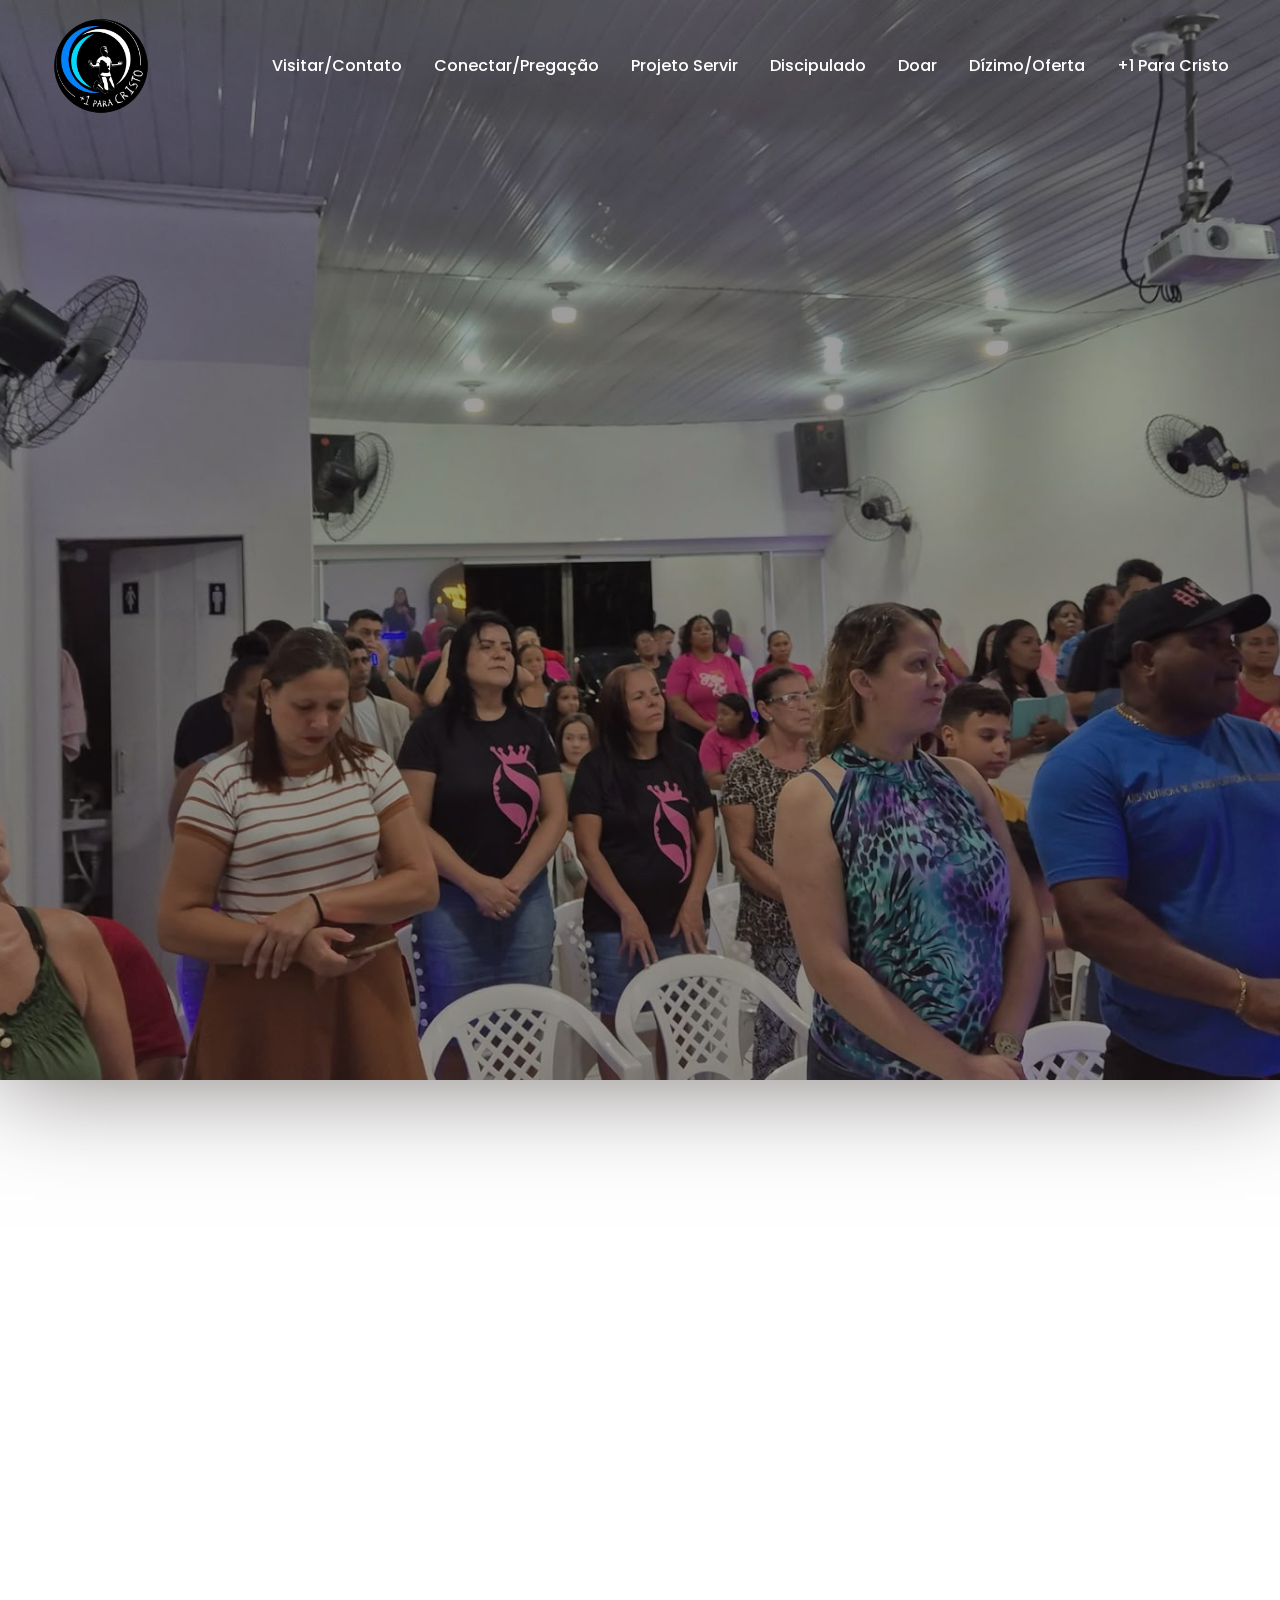
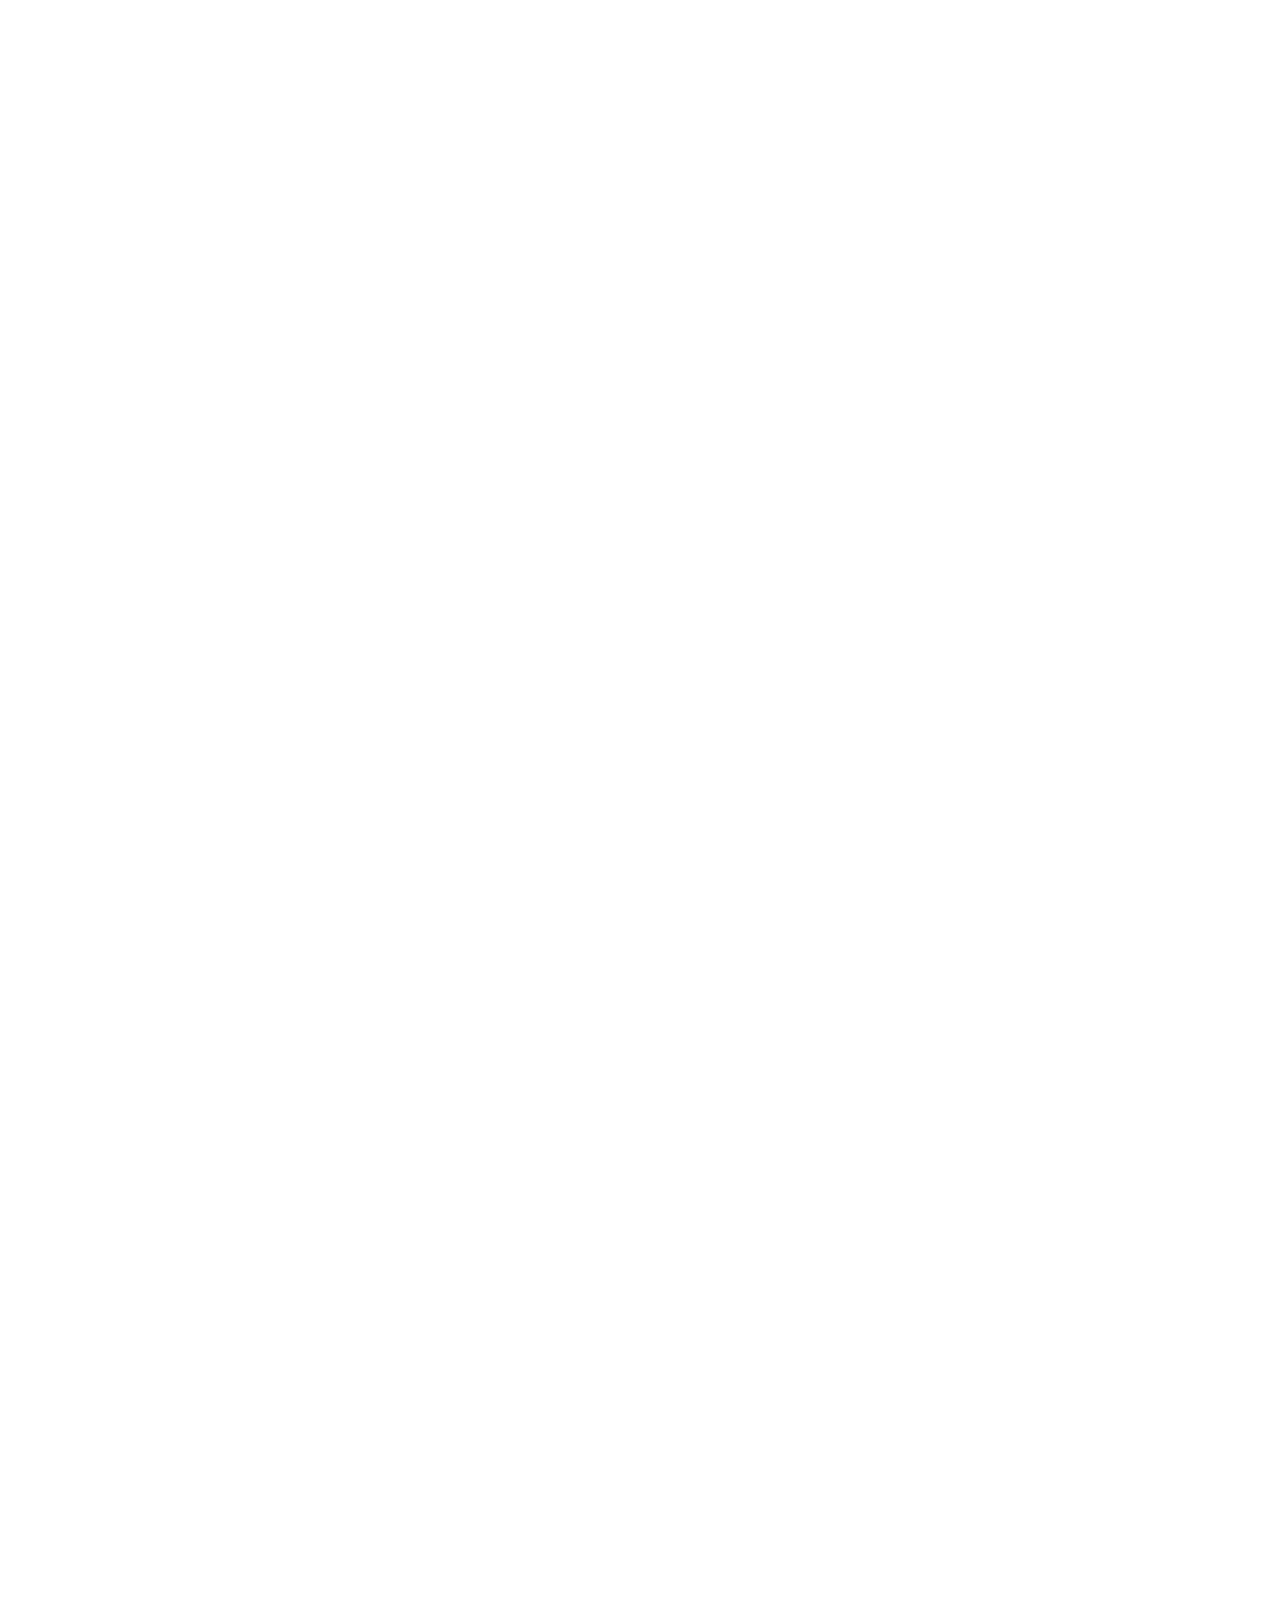
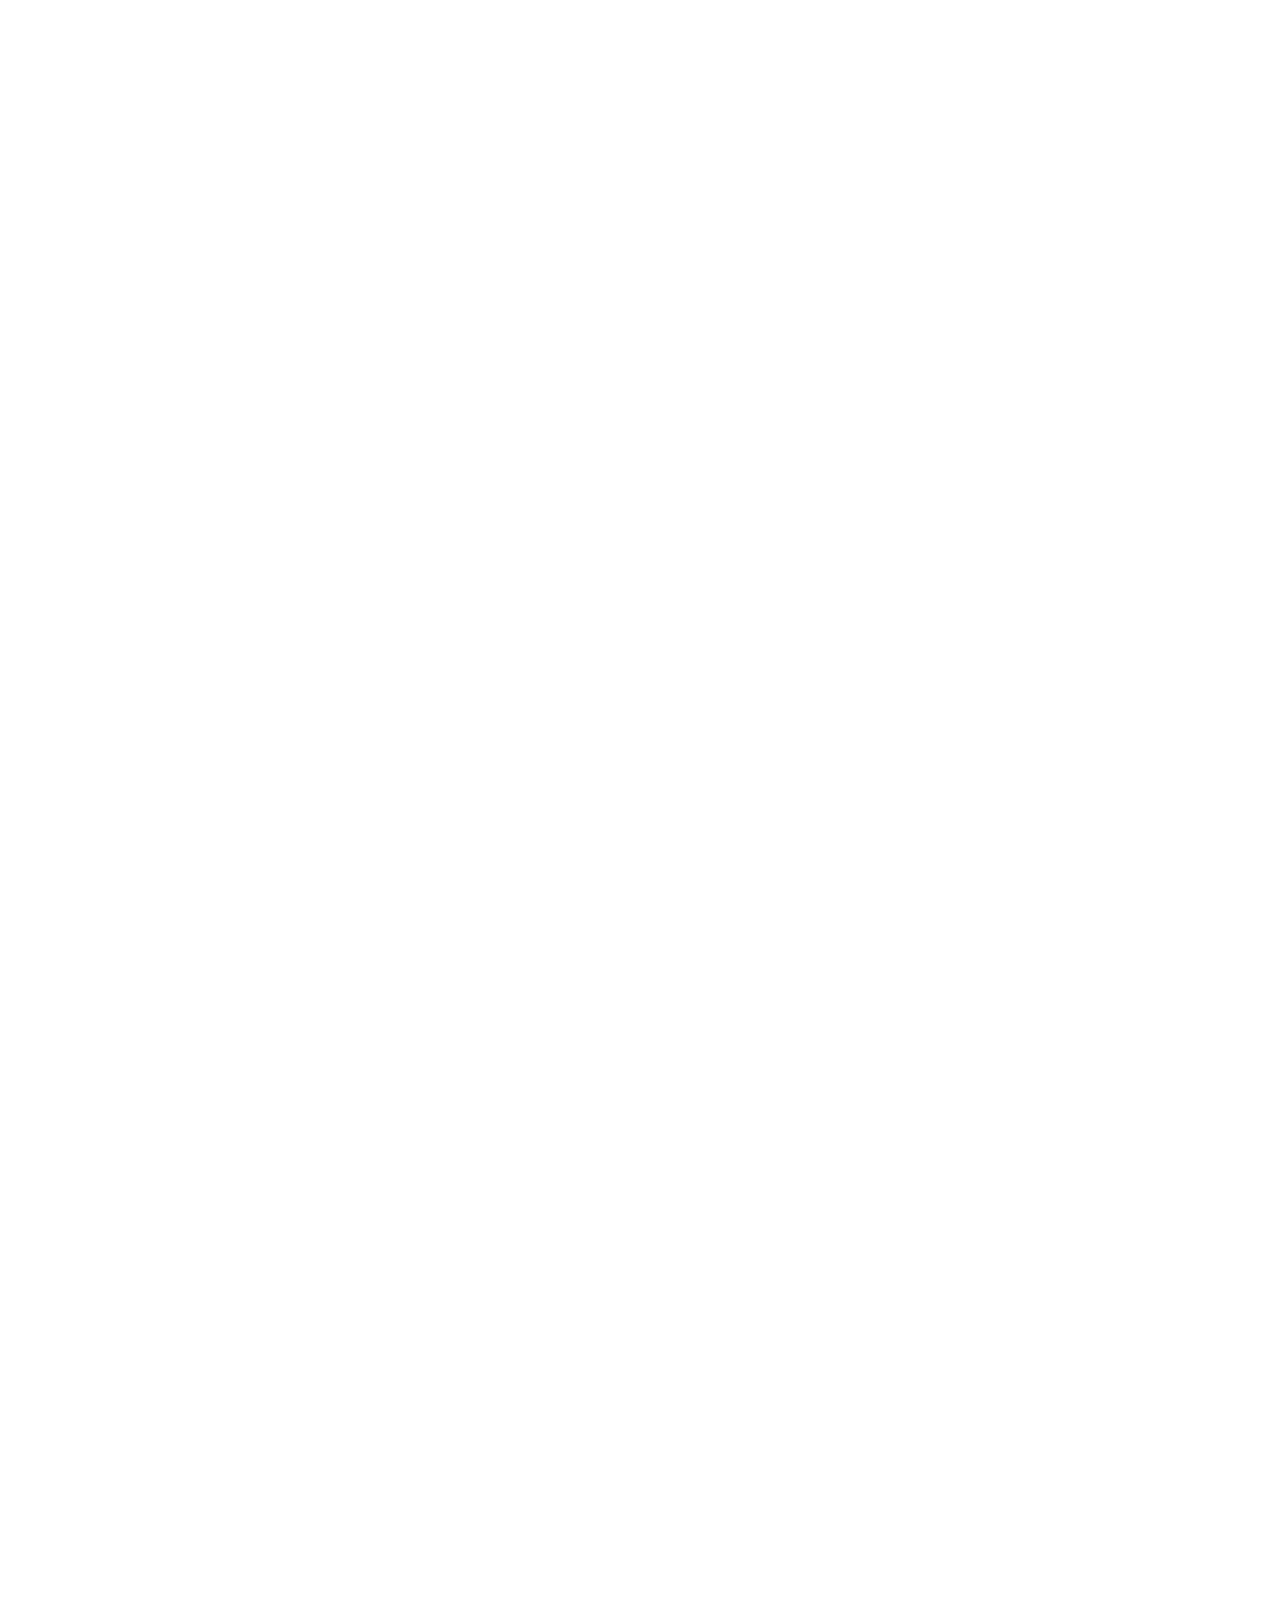
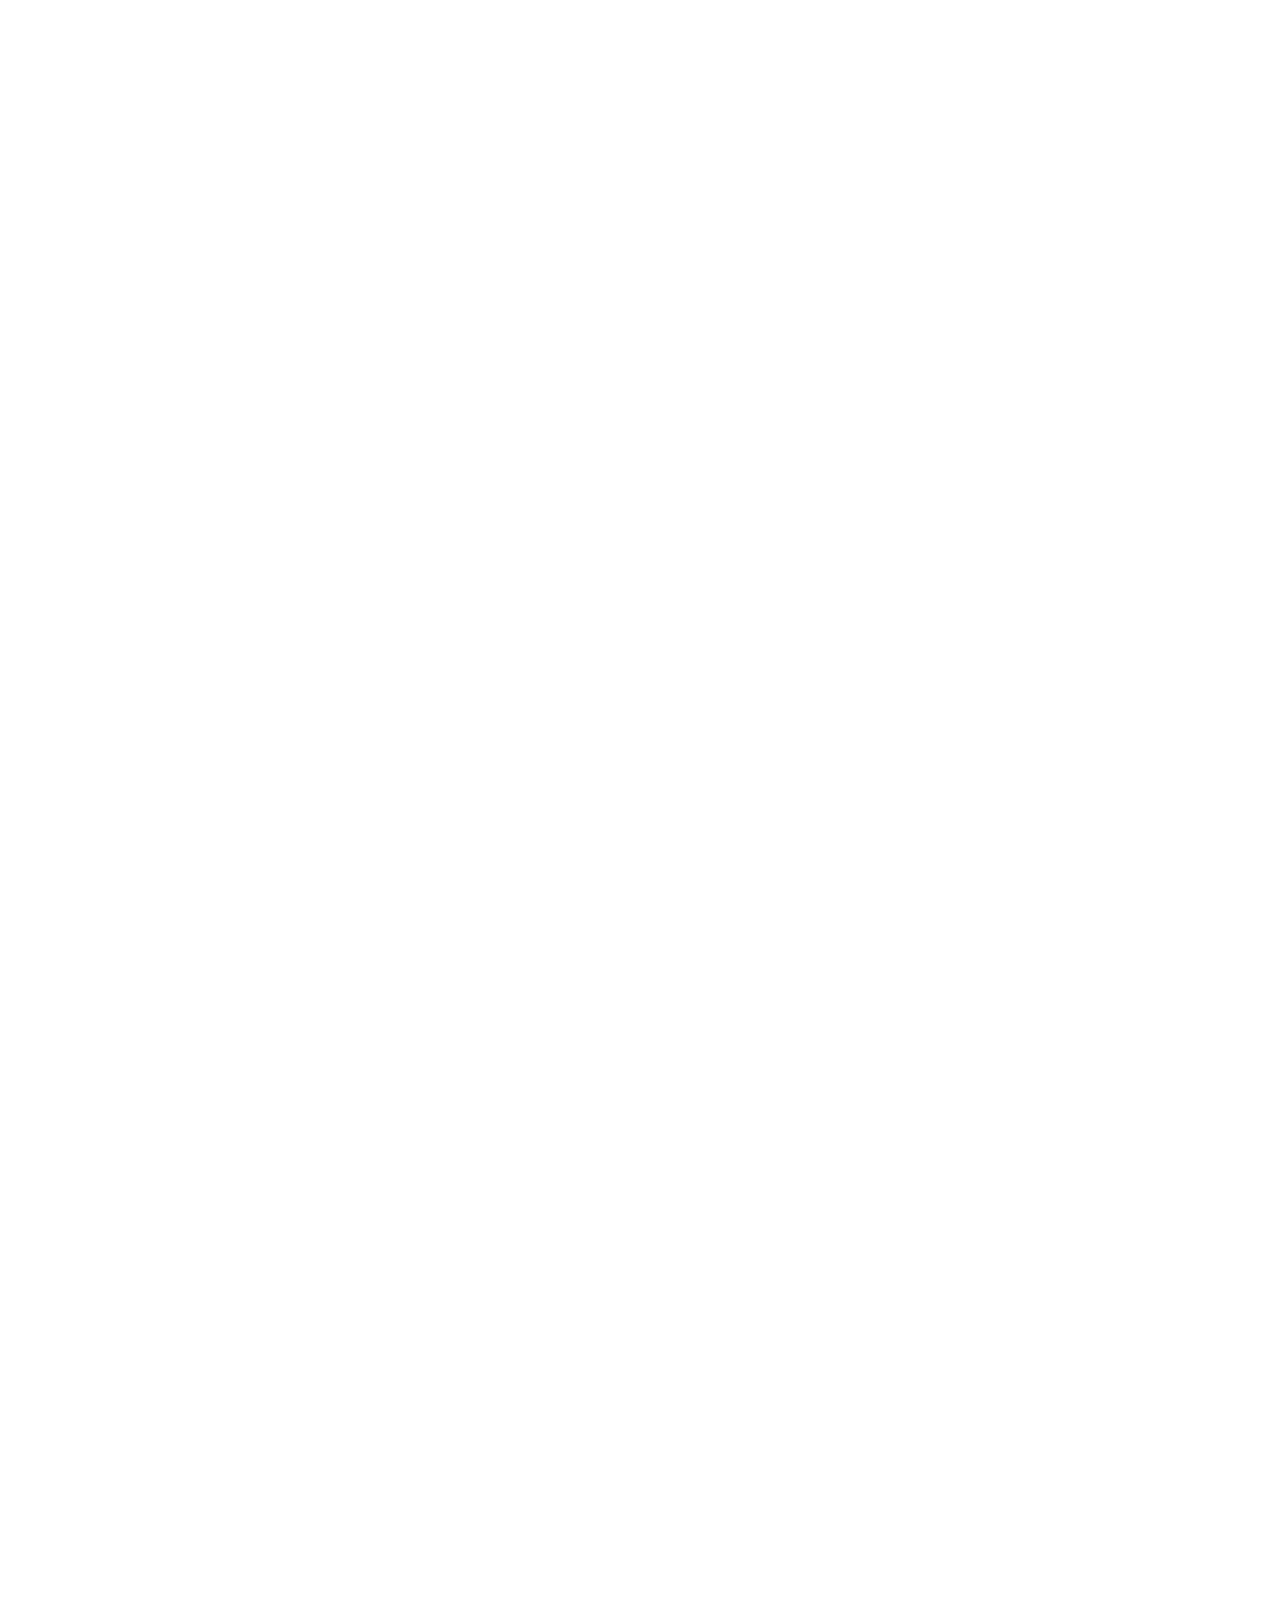
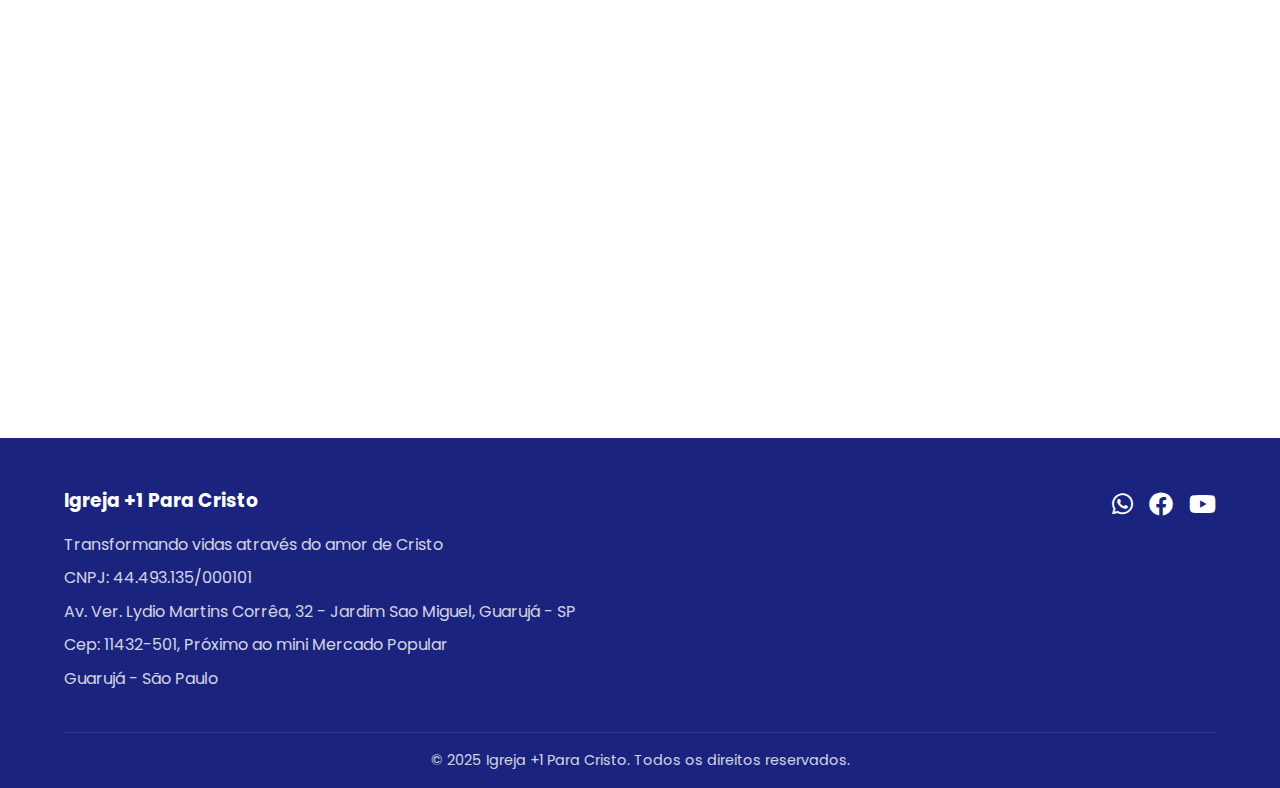
<file: index.html>
<!DOCTYPE html>
<html lang="pt-BR">
<head>
    <meta charset="UTF-8">
    <meta name="viewport" content="width=device-width, initial-scale=1.0">
    <title>+1 Para Cristo</title>
    <link href="https://fonts.googleapis.com/css2?family=Poppins:wght@300;400;500;600;700&display=swap" rel="stylesheet">
    <link rel="stylesheet" href="https://cdn.jsdelivr.net/npm/swiper@8/swiper-bundle.min.css">
    <link rel="stylesheet" href="https://cdnjs.cloudflare.com/ajax/libs/font-awesome/6.0.0/css/all.min.css">
    <link rel="stylesheet" href="style.css">
</head>
<body>
    <nav class="navbar">
        <div class="nav-brand" onclick="window.location.href='index.html';" style="cursor: pointer;">
            <img src="imagem/exemplos/maisUmParaCristo.png" alt="Logo" class="logo">
            <span></span><!--  digite se quiser -->
        </div>
        <div class="nav-toggle">
            <span></span>
            <span></span>
            <span></span>
        </div>
        <ul class="nav-menu">
            <li><a href="#visitar">Visitar/Contato</a></li>
            <li><a href="#conectar">Conectar/Pregação</a></li>
            <li><a href="#servir">Projeto Servir</a></li>
            <li><a href="#discipulado">Discipulado</a></li>
            <li><a href="#doar">Doar</a></li>
            <li><a href="#dizimo">Dízimo/Oferta</a></li>
            <li><a href="agendarVisita.html">+1 Para Cristo</a></li>
     </ul>
    </nav>

    <header class="hero">
        <div class="hero-content">
            <h1>Bem-vindo à Igreja Evangélica +1 Para Cristo</h1>
            <p>Um lugar de fé, esperança e amor</p>
            <a href="#visitar" class="cta-button">Venha nos Visitar</a>
        </div>
        <img src="imagem/Igreja/culto 1.jpg" 
             alt="Igreja Background" 
             style="position: absolute; top: 0; left: 0; width: 100%; height: 120vh; object-fit: cover; opacity: 0.6; box-shadow: inset 0 0 50px rgba(0, 0, 0, 0.8), 0 0 100px rgba(15, 2, 2, 0.883);">
        </header>

    <main>
        <section id="visitar" class="section">
            <div class="button">
                <a href="testePrecisaDeus.html" class="button">Teste Precisa de Deus?</a>
            </div>
            <br/><br/>
            <div class="button">
                <a href="estudos.html" class="button">Estudos</a>
            </div>
            <h2>Visitar/Contato</h2>
            <div class="contact-info">
                <div class="info-card">
                    <h3><i class="fas fa-map-marker-alt"></i> Endereço</h3>
                    <p>Av. Ver. Lydio Martins Corrêa, 32 -                         Jardim Sao Miguel, 
                        Guarujá - SP
                    </p>
                    <p> Cep:11432-501, Próximo ao mini 
                         Mercado Popular</p>
                    <p>Guarujá - São Paulo</p>
                </div>
                <div class="info-card">
                    <h3><i class="fas fa-clock"></i> Horários</h3>
                    <p>Domingo: 19h as 21:30h</p>
                    <p>Quinta: 19h as 21:30h </p>
                    <p>Terça: 19h as 21:30h </p>
                </div>
                <div class="info-card">
                    <h3><i class="fas fa-phone"></i> Contato</h3>
                    <p>Tel: (+55) 13 98855-4632</p>
                    <p>Email: ministeriomais
                        umparacristo@gmail.com</p>
                    <div class="social-icons">
                        <a href="https://wa.me/5513988554632" target="_blank"><i class="fab fa-whatsapp"></i></a>
                        <a href="mailto:ministeriomaisumparacristo@gmail.com"><i class="fas fa-envelope"></i></a>
                        <a href="https://www.facebook.com/valdir.barbosa.35380399/photos_by" target="_blank" class="facebook-icon">
                            <i class="fab fa-facebook-f"></i>
                        </a>
                        
                    </div>
                </div>
            </div>
            <div class="center-button">
                <a href="agendarVisita.html" class="button">Visite a +1 Para Cristo</a>
            </div>
        </section>

        <section id="conectar" class="section">
            <h2>Conectar/Pregação</h2>
            <div class="swiper pregacoes-swiper">
              <div class="swiper-wrapper">
                <div class="swiper-slide">
                  <div class="video-container">
                    <iframe src="https://www.youtube.com/embed/VHWjLCawnZo" frameborder="0" allowfullscreen></iframe>
                  </div>
                  <h3>Resista aos Prazeres do mundo Pregação</h3>
                </div>
                <div class="swiper-slide">
                  <div class="video-container">
                    <iframe width="679" height="382" src="https://www.youtube.com/embed/itwdssxZ62E" title="Essa mensagem vai mudar sua vida! | Marco Feliciano" frameborder="0" allow="accelerometer; autoplay; clipboard-write; encrypted-media; gyroscope; picture-in-picture; web-share" referrerpolicy="strict-origin-when-cross-origin" allowfullscreen></iframe>
                  </div>
                  <h3>Reativando a Unção Pregação</h3>
                </div>
              </div>
              <div class="swiper-pagination"></div>
              <div class="swiper-button-next"></div>
              <div class="swiper-button-prev"></div>
            </div>
            <div class="center-button">
              <a href="conectarPregacao.html" class="button">Agende sua Pregação</a>
            </div>
          </section>

        <section id="servir" class="section">
            <h2>Projeto Servir</h2>
            <div class="servir-content">
                <p>Conheça nossos projetos sociais e como
                   você pode ajudar a comunidade, doe,
                   ajude a +1 Para Cristo disseminar o evangelho.</p>
                
                   
            <div class="swiper batismo-swiper">
                <div class="swiper-wrapper">
                    <div class="swiper-slide">
                        <div class="batismo-card">
                            <img src="imagem/projeto igreja/distribuicaoDeMarmitas.jpg" alt="projeto 1" 
                            style=" top: 0; left: 0; width: 100%; height: 40vh; object-fit: cover; opacity: 0.7;">
                            <h3>Arrecadação de Alimentos</h3>
                            <p>Veja e participe do projeto servir.</p>
                        </div>
                    </div>
                    <div class="swiper-slide">
                        <div class="batismo-card">
                            <img src="imagem/projeto igreja/distribuiçãoSexta.jpg" alt="projeto 2" 
                            style=" top: 0; left: 0; width: 100%; height: 40vh; object-fit: cover; opacity: 0.7;">
                            <h3>Por que participar do projeto servir?</h3>
                            <p>Entenda a importância da distribuição 
                            de alimentos como parte de obra de Deus.</p>
                        </div>
                    </div>
                </div>
                <div class="swiper-pagination"></div>
                <div class="swiper-button-next"></div>
                <div class="swiper-button-prev"></div>
            </div>
                
                   <div class="center-button">
                <a href="projetoServir.html" class="button">Participe</a>
            </div>
        </div>
        </section>

        <section id="discipulado" class="section">
            <h2>Discipulado</h2>
            <div class="swiper batismo-swiper">
                <div class="swiper-wrapper">
                    <div class="swiper-slide">
                        <div class="batismo-card">
                            <img src="imagem/Batismo/batismo 2.jpg" alt="batismo 1" 
                            style=" top: 0; left: 0; width: 100%; height: 40vh; object-fit: cover; opacity: 0.7;">
                            <h3>O Significado do Batismo</h3>
                            <p>Descubra o significado espiritual do batismo nas águas.</p>
                        </div>
                    </div>
                    <div class="swiper-slide">
                        <div class="batismo-card">
                            <img src="imagem/Batismo/batismo4.jpg" alt="batismo 2" 
                            style=" top: 0; left: 0; width: 180%; height: 60vh; object-fit: cover; opacity: 0.7;">
                            <h3>Por que ser Batizado?</h3>
                            <p>Entenda a importância do batismo para sua vida cristã.</p>
                        </div>
                    </div>
                </div>
                <div class="swiper-pagination"></div>
                <div class="swiper-button-next"></div>
                <div class="swiper-button-prev"></div>
            </div>

            <div class="center-button">
                <a href="batismo.html" class="button">Saiba mais/Quero Batismo</a>
            </div>
        </section>

        <section id="doar" class="section">
            <h2>Doar</h2>
            <div class="center-button">
                <p>Sua doação ajuda a manter nossos projetos sociais.</p>
                <a href="doacao.html" class="button">Fazer Doação</a>
            </div>
        </section>

        <section id="dizimo" class="section">
            <h2>Dízimo/Oferta</h2>
            <div class="center-button">
            <div class="dizimo-content">
                <p>Contribua com a obra de Deus.</p>
                <a href="dizimoOferta.html" class="button">Contribuir</a>
            </div>
        </div>
        </section>

        <section id="mais1" class="section">
            <h2>+1 Para Cristo</h2>
            <div class="main-content">
                
                <div class="mais1-content">
                    <p>Junte-se a nós na missão de alcançar mais vidas para Cristo.</p>
                    <a href="mais1.html" class="button">Participar</a>
                </div>
        
                
                <div class="map-container">
                    <iframe src="https://www.google.com/maps/embed?pb=!1m18!1m12!1m3!1d780.8450367467594!2d-46.25165113045823!3d-23.977204298657277!2m3!1f0!2f0!3f0!3m2!1i1024!2i768!4f13.1!3m3!1m2!1s0x94ce01d3b5539499%3A0x3424c1c78cd718c6!2sAv.%20Ver.%20Lydio%20Martins%20Corr%C3%AAa%2C%2032%20-%20Jardim%20Sao%20Miguel%2C%20Guaruj%C3%A1%20-%20SP%2C%2011432-501!5e1!3m2!1spt-BR!2sbr!4v1743607594029!5m2!1spt-BR!2sbr" 
                    width="600" height="450" style="border:0;" allowfullscreen="" loading="lazy" referrerpolicy="no-referrer-when-downgrade">
                    </iframe>
                </div>
            </div>
        </section>
        

        <section id="depoimentos" class="section">
            <div class="container">
                <h2 class="section-title" data-aos="fade-down">O que os visitantes falam sobre a +1 Para Cristo</h2>
                <div class="depoimentos-container">
                    <!-- Depoimento 1 -->
                    <div class="depoimento-card" data-aos="fade-up">
                        <div class="depoimento-header">
                            <img src="imagem/pessoas/sara.jpg" alt="Sarah Johnson">
                            <div class="header-info">
                                <h3>Sarah Johnson</h3>
                                <p>Operadora de empilhadeira</p>
                            </div>
                        </div>
                        <div class="depoimento-body">
                            <div class="stars">★★★★★</div>
                            <p>"As pregações me fazem querer ser uma pessoa melhor e diferente. 
                                Realmente Deus está na direção dessa igreja, Deus é bom 
                                há todo tempo!!!, e todo tempo Deus é bom !!!"</p>
                            <a href="#" class="read-more">Ler avaliação completa</a>
                        </div>
                    </div>
                    
                    <!-- Depoimento 2 -->
                    <div class="depoimento-card" data-aos="fade-up" data-aos-delay="200">
                        <div class="depoimento-header">
                            <img src="imagem/pessoas/david.webp" alt="David Miller">
                            <div class="header-info">
                                <h3>David Miller</h3>
                                <p>Professor: Filosofia</p>
                            </div>
                        </div>
                        <div class="depoimento-body">
                            <div class="stars">★★★★★</div>
                            <p>"Incrível velocidade de carregamento e interface 
                                intuitiva do site. Definitivamente a melhor
                                 escolha para aprendizado da bíblia"</p>
                            <a href="#" class="read-more">Ler avaliação completa</a>
                        </div>
                    </div>
        
                    <!-- Depoimento 3 -->
                    <div class="depoimento-card" data-aos="fade-up" data-aos-delay="400">
                        <div class="depoimento-header">
                            <img src="imagem\pessoas\Emanuela.webp" alt="Emma Watson">
                            <div class="header-info">
                                <h3>Emanuela Santos</h3>
                                <p>Visitante</p>
                            </div>
                        </div>
                        <div class="depoimento-body">
                            <div class="stars">★★★★★</div>
                            <p>"Simplesmente perfeita! A igreja +! Para Cristo
                                 me fez enxergar um mundo diferente através da 
                                 bíblia amei os cultos de ensino."</p>
                            <a href="#" class="read-more">Ler avaliação completa</a>
                        </div>
                    </div>
                </div>
            </div>
        </section>
                
      
    </main>

    <footer>
        <div class="footer-content">
            <div class="footer-info">
                <h3>Igreja +1 Para Cristo</h3>
                <p>Transformando vidas através do amor de Cristo</p>
                <p>CNPJ: 44.493.135/000101</p>
                <p>Av. Ver. Lydio Martins Corrêa, 32 -                         Jardim Sao Miguel, 
                    Guarujá - SP
                </p>
                <p>Cep: 11432-501, Próximo ao mini 
                     Mercado Popular</p>
                <p>Guarujá - São Paulo</p>
            </div>
            <div class="footer-social">
                <a href="https://wa.me/5513988554632" target="_blank"><i class="fab fa-whatsapp"></i></a>
                <a href="https://www.facebook.com/valdir.barbosa.35380399/photos_by" class="social-link"><i class="fab fa-facebook"></i></a>
                <a href="#" class="social-link"><i class="fab fa-youtube"></i></a>
            </div>
        </div>
        <div class="footer-copyright">
            <p>&copy; 2025 Igreja +1 Para Cristo. Todos os direitos reservados.</p>
        </div>
    </footer>

    <script src="https://cdn.jsdelivr.net/npm/swiper@8/swiper-bundle.min.js"></script>
    <script src="main.js"></script>
</body>
</html>
</file>
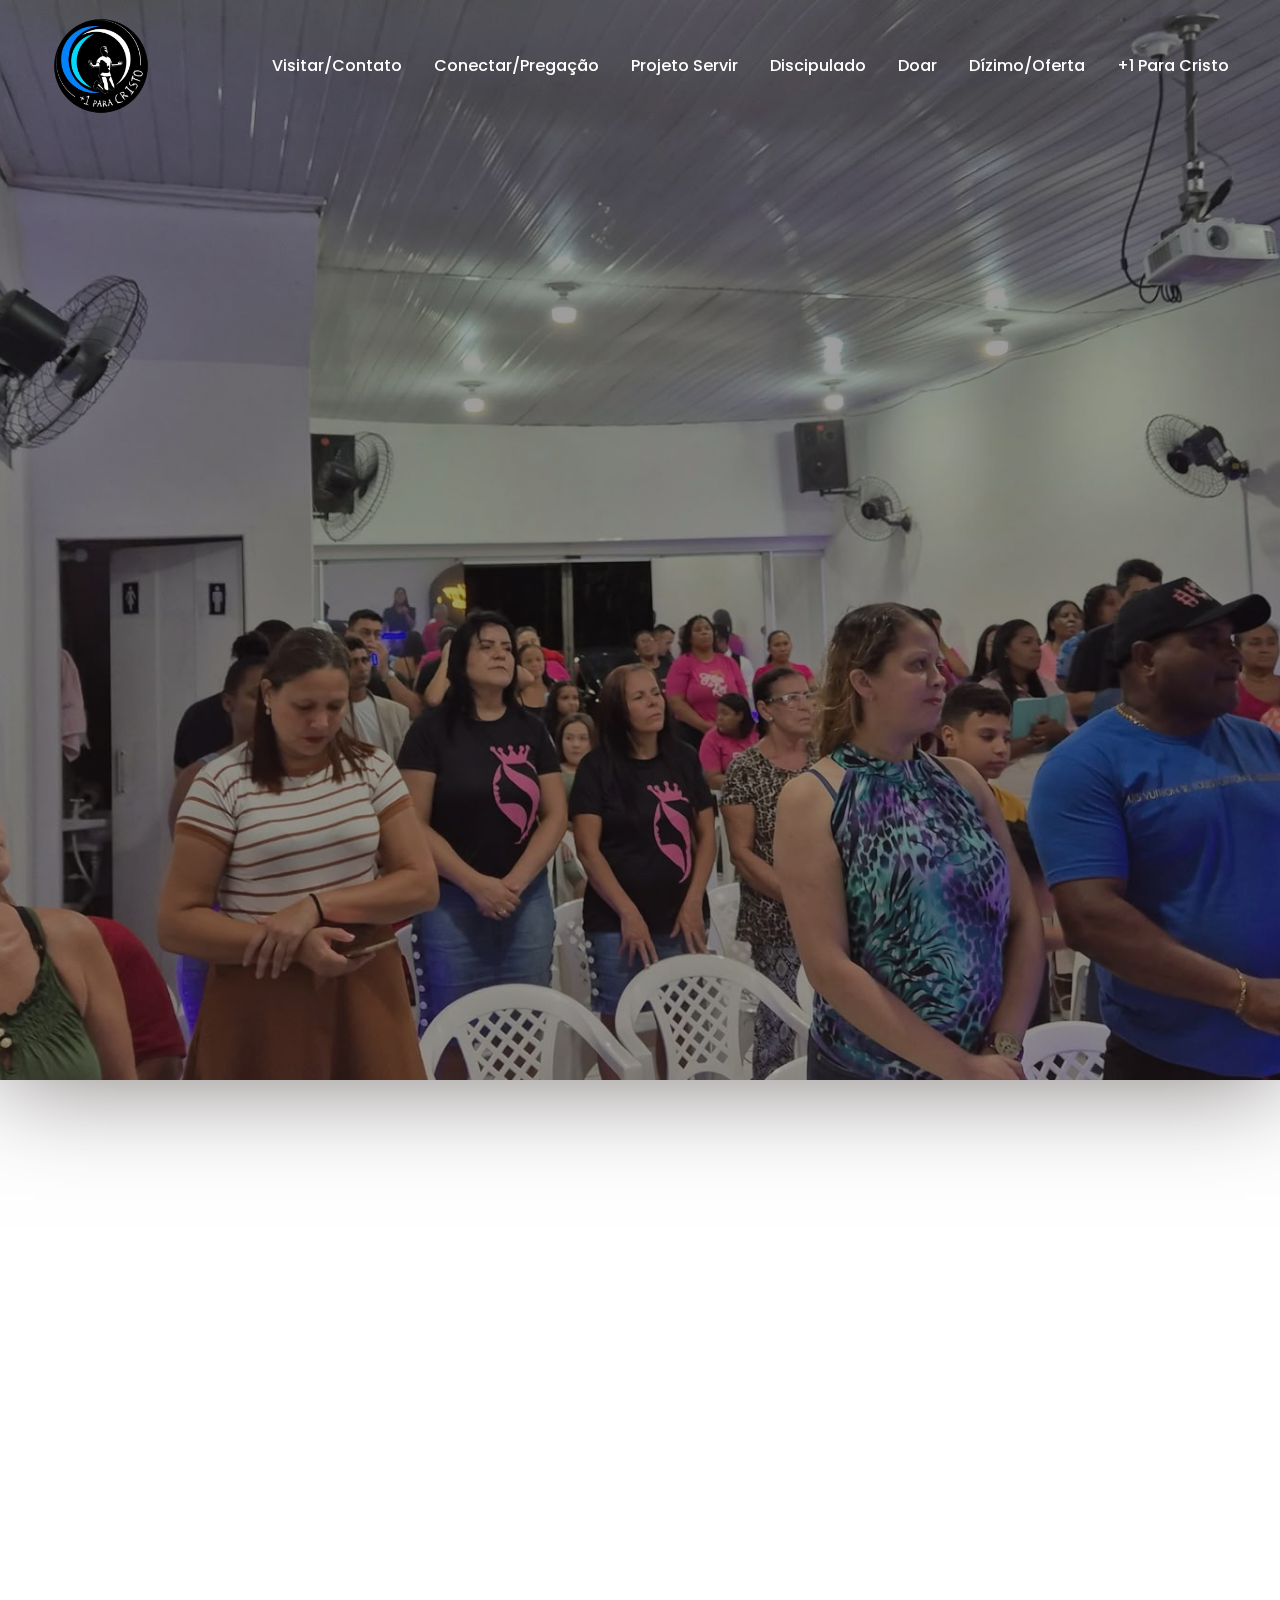
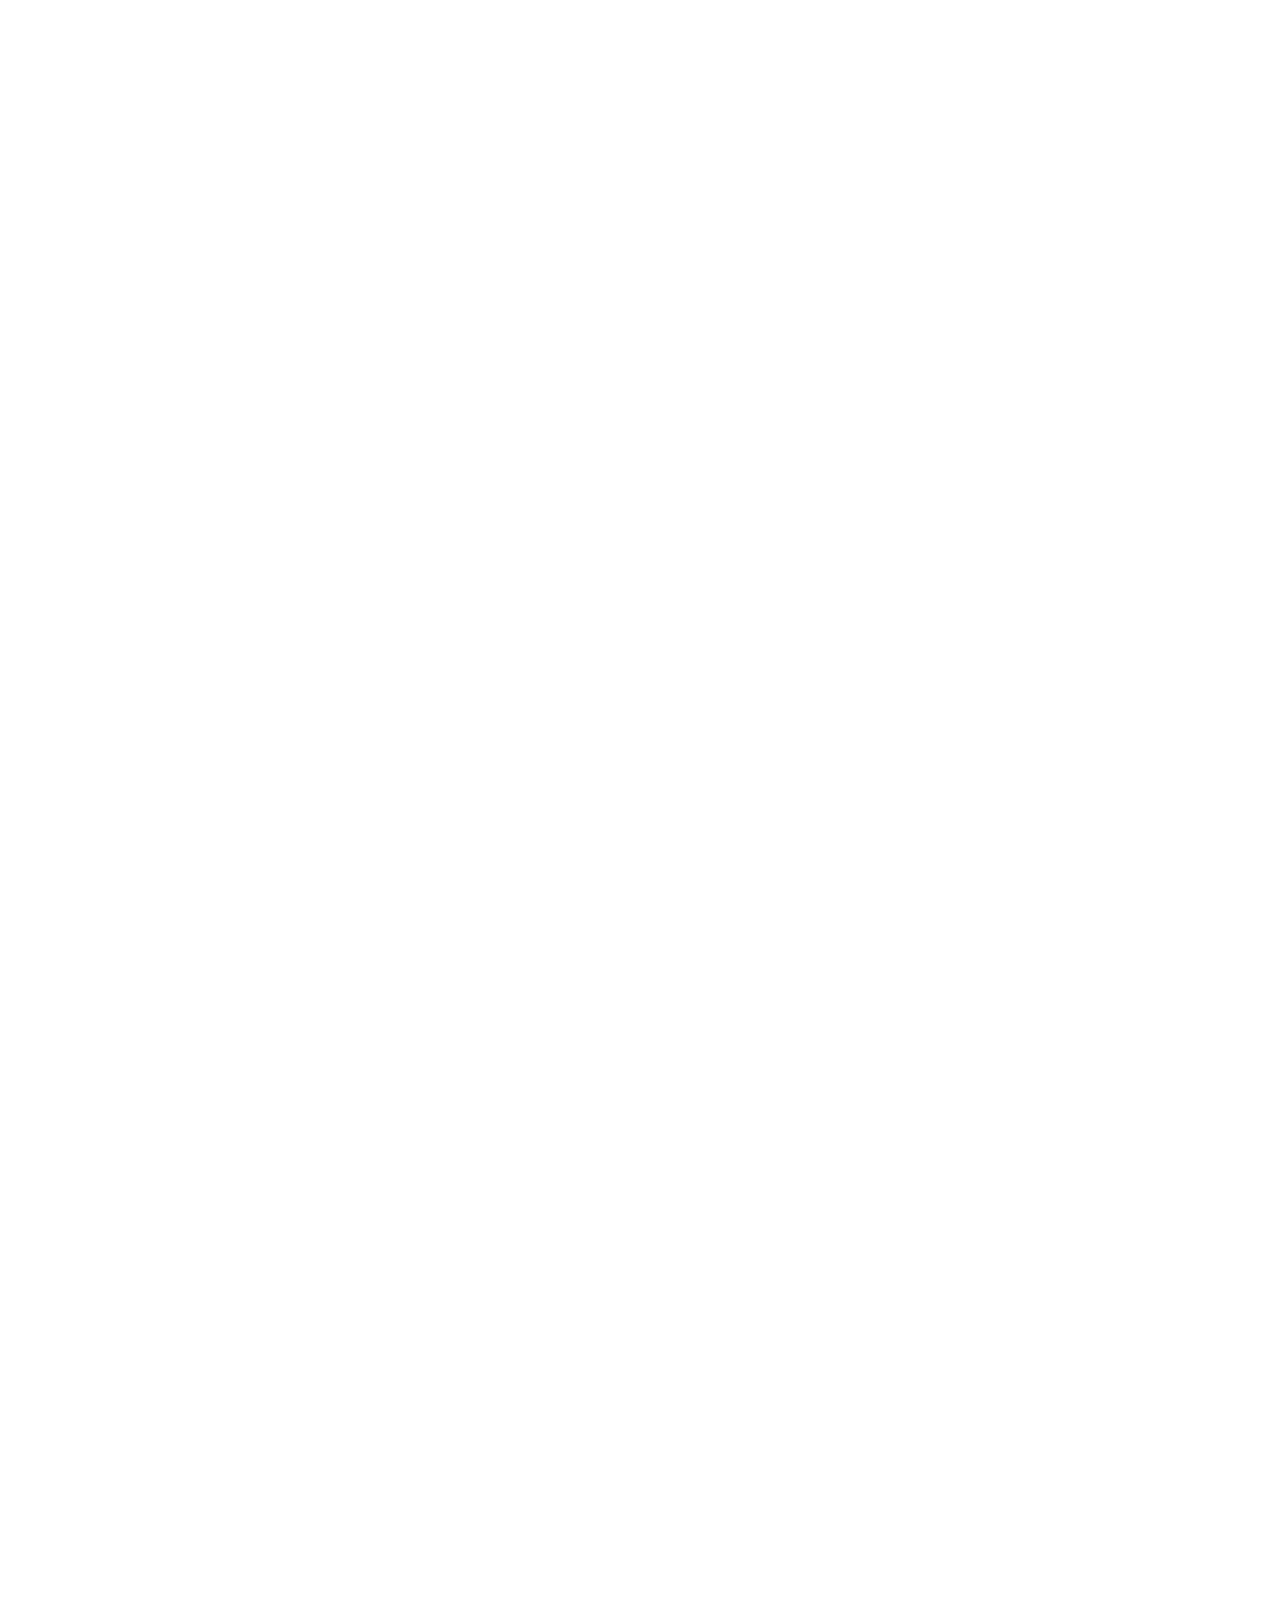
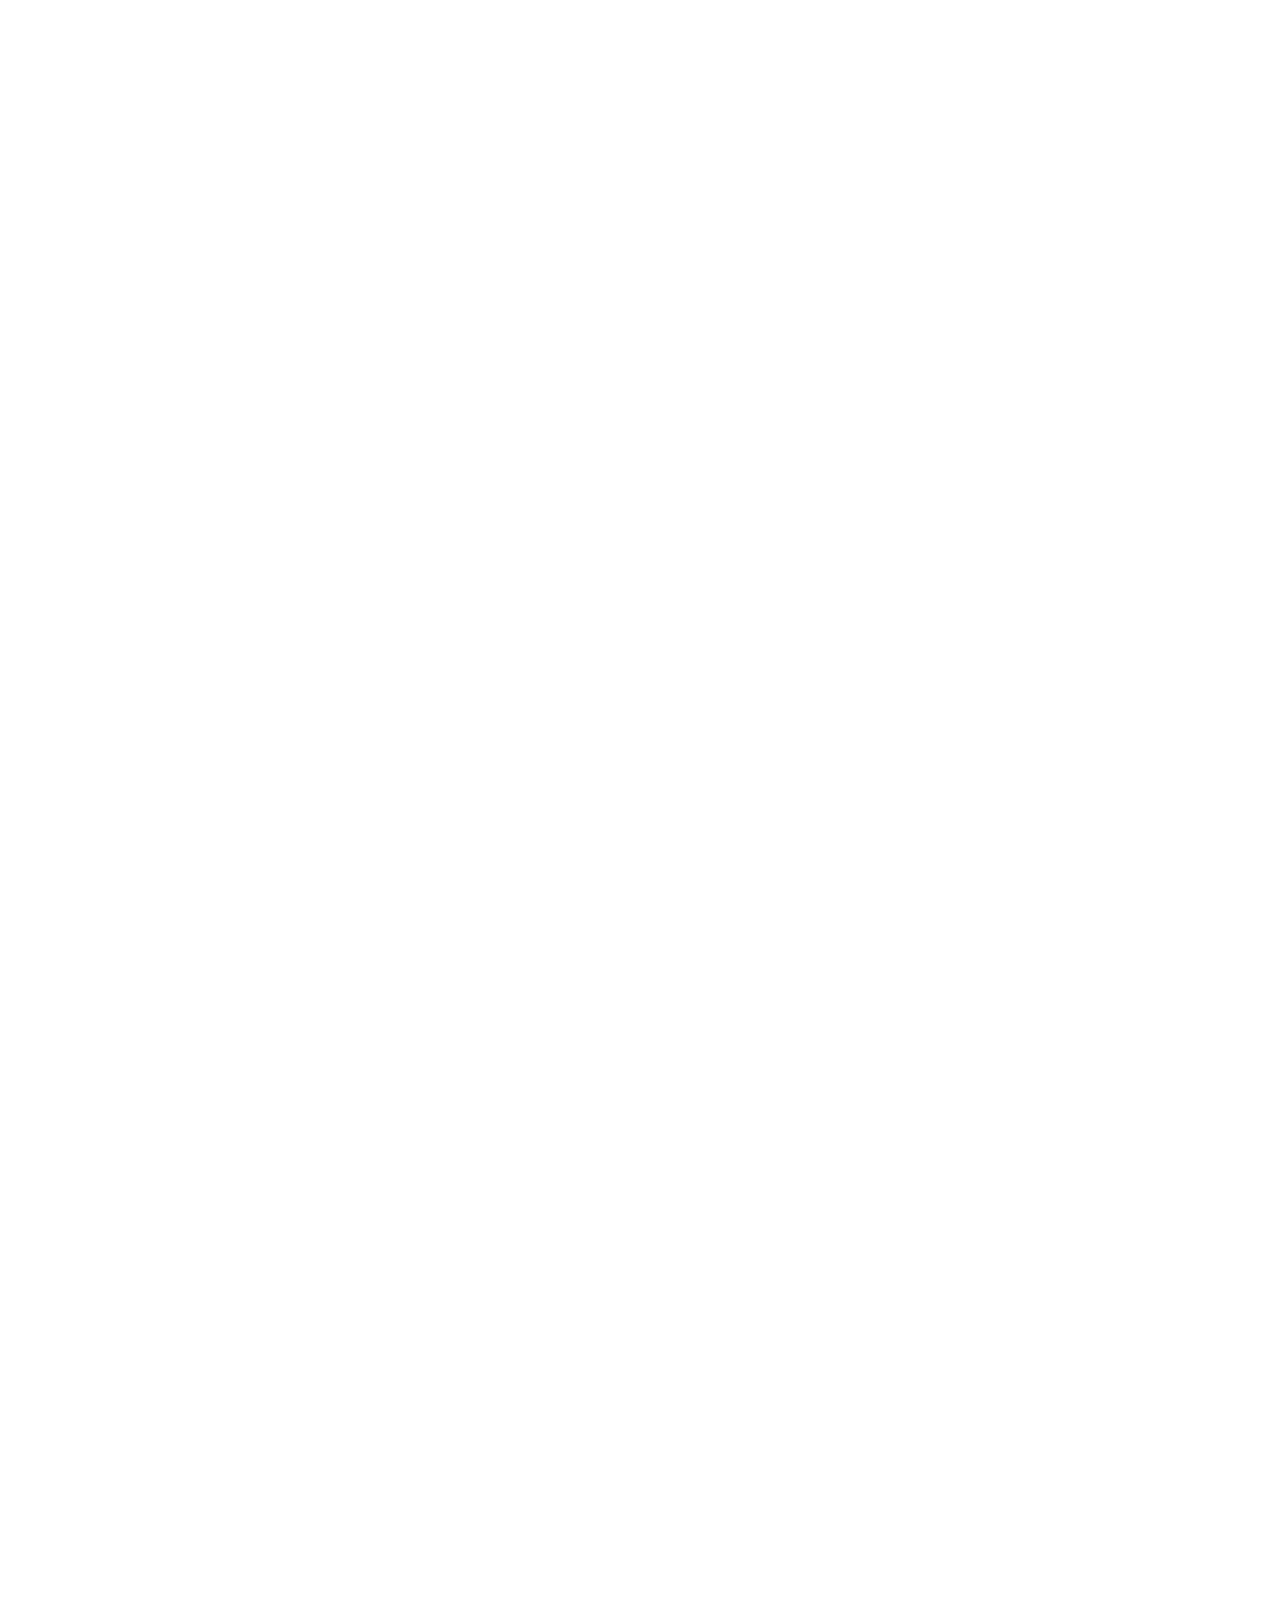
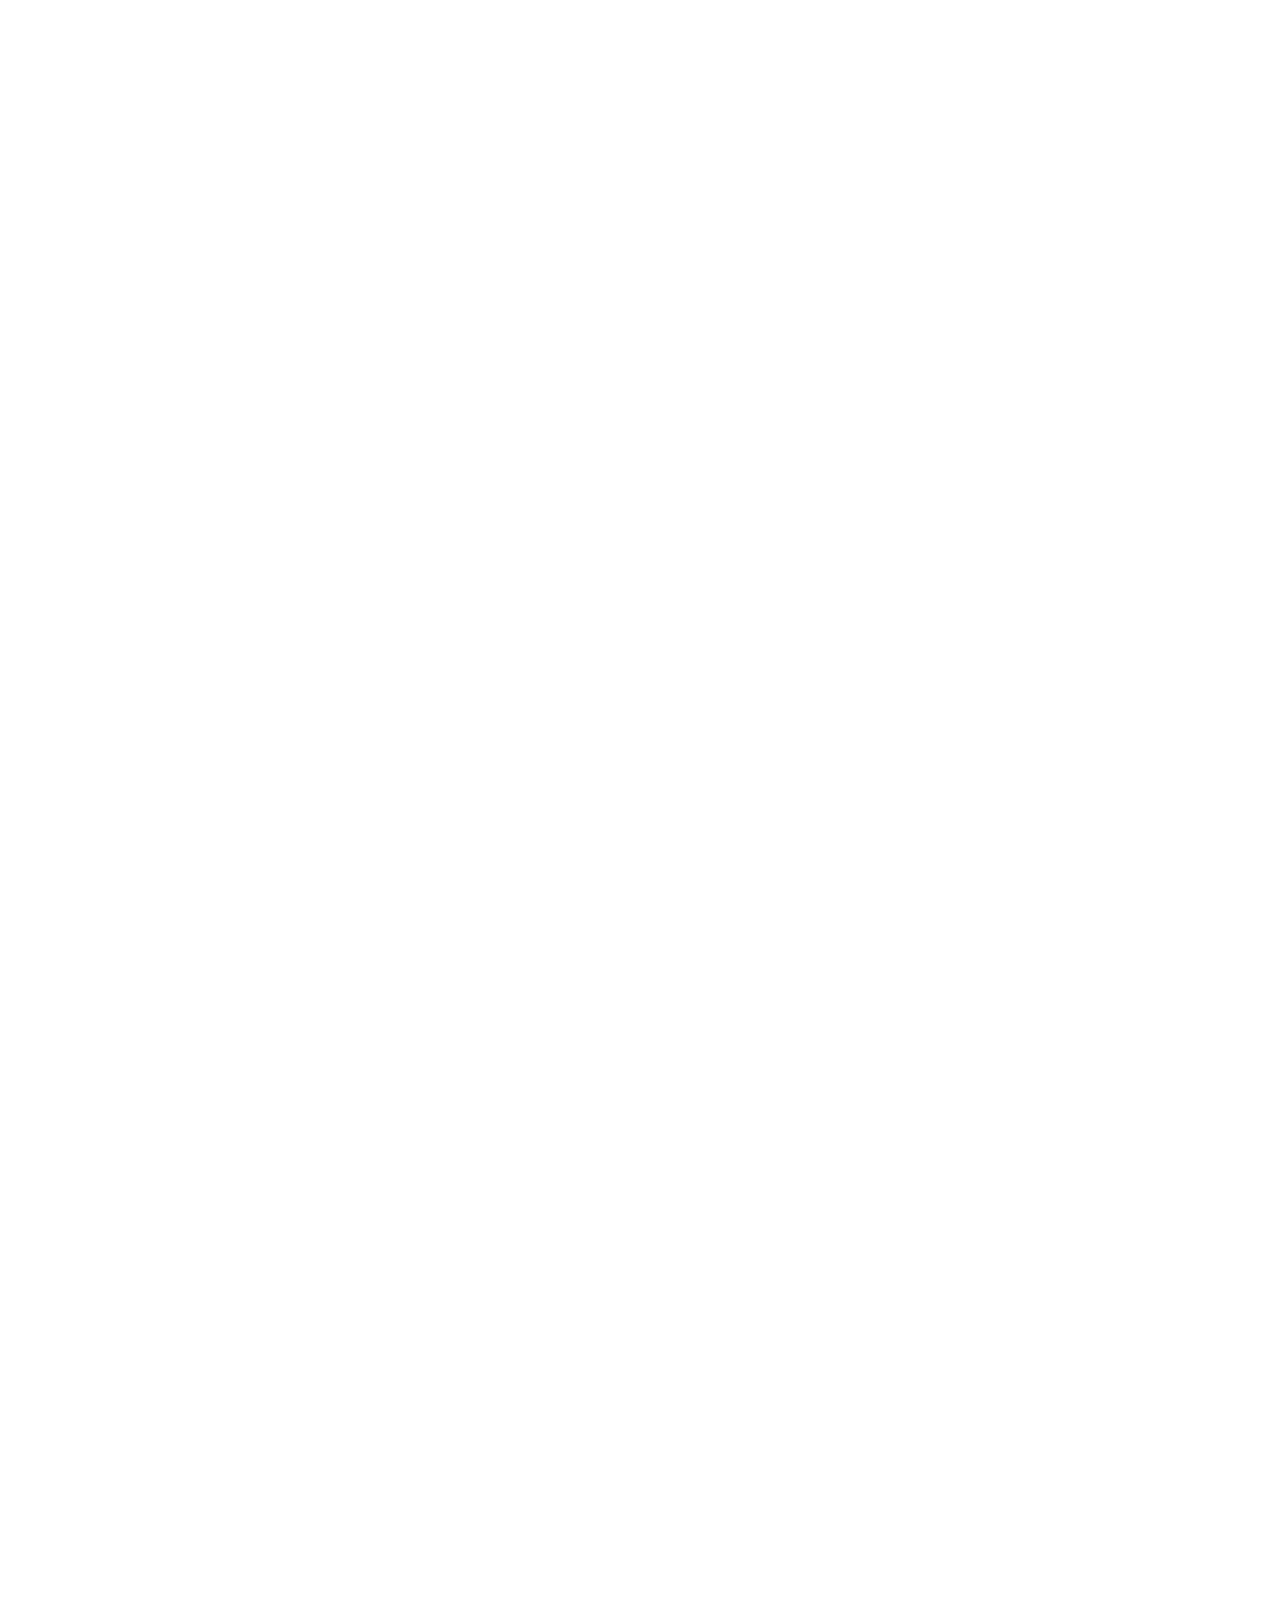
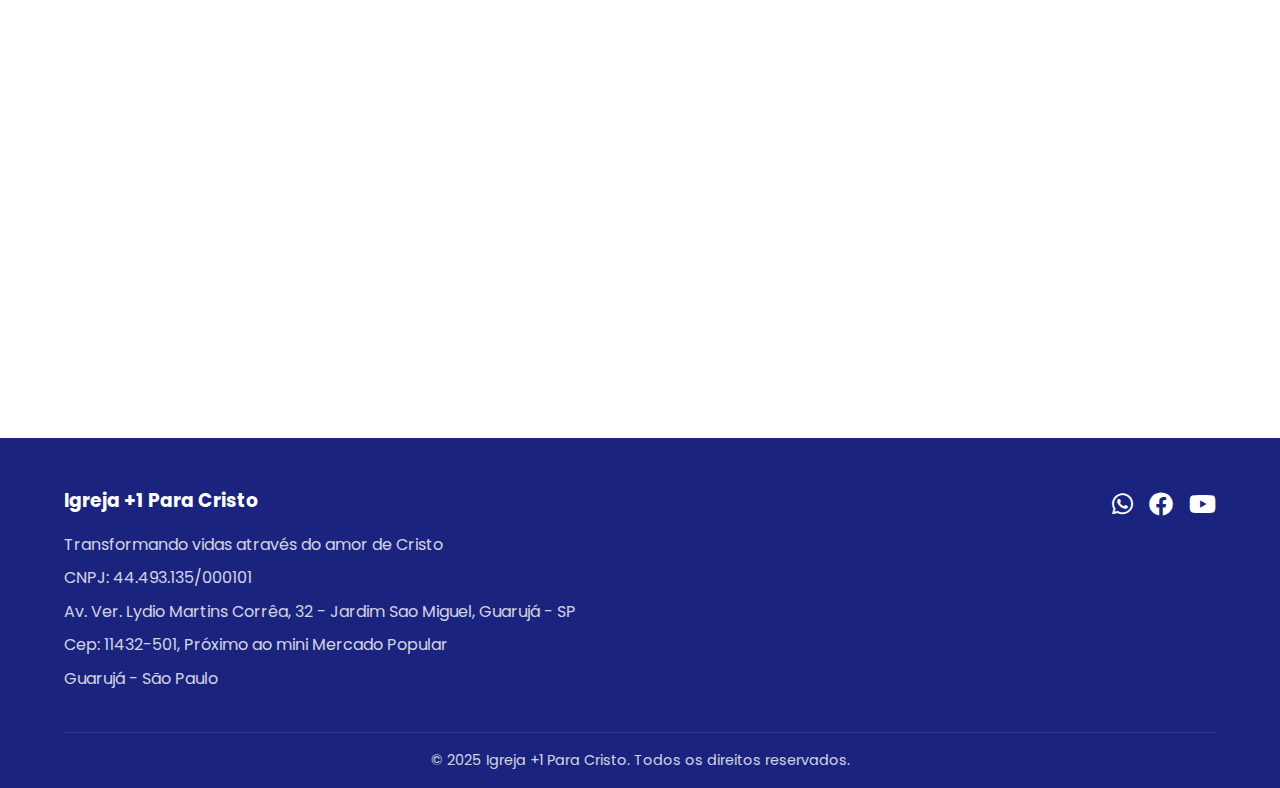
<file: src/html/index.html>
<!DOCTYPE html>
<html lang="pt-BR">
<head>
    <meta charset="UTF-8">
    <meta name="viewport" content="width=device-width, initial-scale=1.0">
    <title>+1 Para Cristo</title>
    <link href="https://fonts.googleapis.com/css2?family=Poppins:wght@300;400;500;600;700&display=swap" rel="stylesheet">
    <link rel="stylesheet" href="https://cdn.jsdelivr.net/npm/swiper@8/swiper-bundle.min.css">
    <link rel="stylesheet" href="https://cdnjs.cloudflare.com/ajax/libs/font-awesome/6.0.0/css/all.min.css">
    <link rel="stylesheet" href="style.css">
</head>
<body>
    <nav class="navbar">
        <div class="nav-brand" onclick="window.location.href='index.html';" style="cursor: pointer;">
            <img src="/imagem/exemplos/maisUmParaCristo.png" alt="Logo" class="logo">
            <span></span><!--  digite se quiser -->
        </div>
        <div class="nav-toggle">
            <span></span>
            <span></span>
            <span></span>
        </div>
        <ul class="nav-menu">
            <li><a href="#visitar">Visitar/Contato</a></li>
            <li><a href="#conectar">Conectar/Pregação</a></li>
            <li><a href="#servir">Projeto Servir</a></li>
            <li><a href="#discipulado">Discipulado</a></li>
            <li><a href="#doar">Doar</a></li>
            <li><a href="#dizimo">Dízimo/Oferta</a></li>
            <li><a href="agendarVisita.html">+1 Para Cristo</a></li>
     </ul>
    </nav>

    <header class="hero">
        <div class="hero-content">
            <h1>Bem-vindo à Igreja Evangélica +1 Para Cristo</h1>
            <p>Um lugar de fé, esperança e amor</p>
            <a href="#visitar" class="cta-button">Venha nos Visitar</a>
        </div>
        <img src="/imagem/Igreja/culto 1.jpg" 
             alt="Igreja Background" 
             style="position: absolute; top: 0; left: 0; width: 100%; height: 120vh; object-fit: cover; opacity: 0.6; box-shadow: inset 0 0 50px rgba(0, 0, 0, 0.8), 0 0 100px rgba(15, 2, 2, 0.883);">
        </header>

    <main>
        <section id="visitar" class="section">
            <div class="button">
                <a href="testePrecisaDeus.html" class="button">Teste Precisa de Deus?</a>
            </div>
            <br/><br/>
            <div class="button">
                <a href="estudos.html" class="button">Estudos</a>
            </div>
            <h2>Visitar/Contato</h2>
            <div class="contact-info">
                <div class="info-card">
                    <h3><i class="fas fa-map-marker-alt"></i> Endereço</h3>
                    <p>Av. Ver. Lydio Martins Corrêa, 32 -                         Jardim Sao Miguel, 
                        Guarujá - SP
                    </p>
                    <p> Cep:11432-501, Próximo ao mini 
                         Mercado Popular</p>
                    <p>Guarujá - São Paulo</p>
                </div>
                <div class="info-card">
                    <h3><i class="fas fa-clock"></i> Horários</h3>
                    <p>Domingo: 19h as 21:30h</p>
                    <p>Quinta: 19h as 21:30h </p>
                    <p>Terça: 19h as 21:30h </p>
                </div>
                <div class="info-card">
                    <h3><i class="fas fa-phone"></i> Contato</h3>
                    <p>Tel: (+55) 13 98855-4632</p>
                    <p>Email: ministeriomais
                        umparacristo@gmail.com</p>
                    <div class="social-icons">
                        <a href="https://wa.me/5513988554632" target="_blank"><i class="fab fa-whatsapp"></i></a>
                        <a href="mailto:ministeriomaisumparacristo@gmail.com"><i class="fas fa-envelope"></i></a>
                        <a href="https://www.facebook.com/valdir.barbosa.35380399/photos_by" target="_blank" class="facebook-icon">
                            <i class="fab fa-facebook-f"></i>
                        </a>
                        
                    </div>
                </div>
            </div>
            <div class="center-button">
                <a href="agendarVisita.html" class="button">Visite a +1 Para Cristo</a>
            </div>
        </section>

        <section id="conectar" class="section">
            <h2>Conectar/Pregação</h2>
            <div class="swiper pregacoes-swiper">
              <div class="swiper-wrapper">
                <div class="swiper-slide">
                  <div class="video-container">
                    <iframe src="https://www.youtube.com/embed/VHWjLCawnZo" frameborder="0" allowfullscreen></iframe>
                  </div>
                  <h3>Resista aos Prazeres do mundo Pregação</h3>
                </div>
                <div class="swiper-slide">
                  <div class="video-container">
                    <iframe width="679" height="382" src="https://www.youtube.com/embed/itwdssxZ62E" title="Essa mensagem vai mudar sua vida! | Marco Feliciano" frameborder="0" allow="accelerometer; autoplay; clipboard-write; encrypted-media; gyroscope; picture-in-picture; web-share" referrerpolicy="strict-origin-when-cross-origin" allowfullscreen></iframe>
                  </div>
                  <h3>Reativando a Unção Pregação</h3>
                </div>
              </div>
              <div class="swiper-pagination"></div>
              <div class="swiper-button-next"></div>
              <div class="swiper-button-prev"></div>
            </div>
            <div class="center-button">
              <a href="conectarPregacao.html" class="button">Agende sua Pregação</a>
            </div>
          </section>

        <section id="servir" class="section">
            <h2>Projeto Servir</h2>
            <div class="servir-content">
                <p>Conheça nossos projetos sociais e como
                   você pode ajudar a comunidade, doe,
                   ajude a +1 Para Cristo disseminar o evangelho.</p>
                
                   
            <div class="swiper batismo-swiper">
                <div class="swiper-wrapper">
                    <div class="swiper-slide">
                        <div class="batismo-card">
                            <img src="/imagem/projeto igreja/distribuicaoDeMarmitas.jpg" alt="projeto 1" 
                            style=" top: 0; left: 0; width: 100%; height: 40vh; object-fit: cover; opacity: 0.7;">
                            <h3>Arrecadação de Alimentos</h3>
                            <p>Veja e participe do projeto servir.</p>
                        </div>
                    </div>
                    <div class="swiper-slide">
                        <div class="batismo-card">
                            <img src="/imagem/projeto igreja/distribuiçãoSexta.jpg" alt="projeto 2" 
                            style=" top: 0; left: 0; width: 100%; height: 40vh; object-fit: cover; opacity: 0.7;">
                            <h3>Por que participar do projeto servir?</h3>
                            <p>Entenda a importância da distribuição 
                            de alimentos como parte de obra de Deus.</p>
                        </div>
                    </div>
                </div>
                <div class="swiper-pagination"></div>
                <div class="swiper-button-next"></div>
                <div class="swiper-button-prev"></div>
            </div>
                
                   <div class="center-button">
                <a href="projetoServir.html" class="button">Participe</a>
            </div>
        </div>
        </section>

        <section id="discipulado" class="section">
            <h2>Discipulado</h2>
            <div class="swiper batismo-swiper">
                <div class="swiper-wrapper">
                    <div class="swiper-slide">
                        <div class="batismo-card">
                            <img src="/imagem/Batismo/batismo 2.jpg" alt="batismo 1" 
                            style=" top: 0; left: 0; width: 100%; height: 40vh; object-fit: cover; opacity: 0.7;">
                            <h3>O Significado do Batismo</h3>
                            <p>Descubra o significado espiritual do batismo nas águas.</p>
                        </div>
                    </div>
                    <div class="swiper-slide">
                        <div class="batismo-card">
                            <img src="/imagem/Batismo/batismo4.jpg" alt="batismo 2" 
                            style=" top: 0; left: 0; width: 180%; height: 60vh; object-fit: cover; opacity: 0.7;">
                            <h3>Por que ser Batizado?</h3>
                            <p>Entenda a importância do batismo para sua vida cristã.</p>
                        </div>
                    </div>
                </div>
                <div class="swiper-pagination"></div>
                <div class="swiper-button-next"></div>
                <div class="swiper-button-prev"></div>
            </div>

            <div class="center-button">
                <a href="batismo.html" class="button">Saiba mais/Quero Batismo</a>
            </div>
        </section>

        <section id="doar" class="section">
            <h2>Doar</h2>
            <div class="center-button">
                <p>Sua doação ajuda a manter nossos projetos sociais.</p>
                <a href="doacao.html" class="button">Fazer Doação</a>
            </div>
        </section>

        <section id="dizimo" class="section">
            <h2>Dízimo/Oferta</h2>
            <div class="center-button">
            <div class="dizimo-content">
                <p>Contribua com a obra de Deus.</p>
                <a href="dizimoOferta.html" class="button">Contribuir</a>
            </div>
        </div>
        </section>

        <section id="mais1" class="section">
            <h2>+1 Para Cristo</h2>
            <div class="main-content">
                
                <div class="mais1-content">
                    <p>Junte-se a nós na missão de alcançar mais vidas para Cristo.</p>
                    <a href="mais1.html" class="button">Participar</a>
                </div>
        
                
                <div class="map-container">
                    <iframe src="https://www.google.com/maps/embed?pb=!1m18!1m12!1m3!1d780.8450367467594!2d-46.25165113045823!3d-23.977204298657277!2m3!1f0!2f0!3f0!3m2!1i1024!2i768!4f13.1!3m3!1m2!1s0x94ce01d3b5539499%3A0x3424c1c78cd718c6!2sAv.%20Ver.%20Lydio%20Martins%20Corr%C3%AAa%2C%2032%20-%20Jardim%20Sao%20Miguel%2C%20Guaruj%C3%A1%20-%20SP%2C%2011432-501!5e1!3m2!1spt-BR!2sbr!4v1743607594029!5m2!1spt-BR!2sbr" 
                    width="600" height="450" style="border:0;" allowfullscreen="" loading="lazy" referrerpolicy="no-referrer-when-downgrade">
                    </iframe>
                </div>
            </div>
        </section>
        

        <section id="depoimentos" class="section">
            <div class="container">
                <h2 class="section-title" data-aos="fade-down">O que os visitantes falam sobre a +1 Para Cristo</h2>
                <div class="depoimentos-container">
                    <!-- Depoimento 1 -->
                    <div class="depoimento-card" data-aos="fade-up">
                        <div class="depoimento-header">
                            <img src="/imagem/pessoas/sara.jpg" alt="Sarah Johnson">
                            <div class="header-info">
                                <h3>Sarah Johnson</h3>
                                <p>Operadora de empilhadeira</p>
                            </div>
                        </div>
                        <div class="depoimento-body">
                            <div class="stars">★★★★★</div>
                            <p>"As pregações me fazem querer ser uma pessoa melhor e diferente. 
                                Realmente Deus está na direção dessa igreja, Deus é bom 
                                há todo tempo!!!, e todo tempo Deus é bom !!!"</p>
                            <a href="#" class="read-more">Ler avaliação completa</a>
                        </div>
                    </div>
                    
                    <!-- Depoimento 2 -->
                    <div class="depoimento-card" data-aos="fade-up" data-aos-delay="200">
                        <div class="depoimento-header">
                            <img src="/imagem/pessoas/david.webp" alt="David Miller">
                            <div class="header-info">
                                <h3>David Miller</h3>
                                <p>Professor: Filosofia</p>
                            </div>
                        </div>
                        <div class="depoimento-body">
                            <div class="stars">★★★★★</div>
                            <p>"Incrível velocidade de carregamento e interface 
                                intuitiva do site. Definitivamente a melhor
                                 escolha para aprendizado da bíblia"</p>
                            <a href="#" class="read-more">Ler avaliação completa</a>
                        </div>
                    </div>
        
                    <!-- Depoimento 3 -->
                    <div class="depoimento-card" data-aos="fade-up" data-aos-delay="400">
                        <div class="depoimento-header">
                            <img src="/imagem\pessoas\Emanuela.webp" alt="Emma Watson">
                            <div class="header-info">
                                <h3>Emanuela Santos</h3>
                                <p>Visitante</p>
                            </div>
                        </div>
                        <div class="depoimento-body">
                            <div class="stars">★★★★★</div>
                            <p>"Simplesmente perfeita! A igreja +! Para Cristo
                                 me fez enxergar um mundo diferente através da 
                                 bíblia amei os cultos de ensino."</p>
                            <a href="#" class="read-more">Ler avaliação completa</a>
                        </div>
                    </div>
                </div>
            </div>
        </section>
                
      
    </main>

    <footer>
        <div class="footer-content">
            <div class="footer-info">
                <h3>Igreja +1 Para Cristo</h3>
                <p>Transformando vidas através do amor de Cristo</p>
                <p>CNPJ: 44.493.135/000101</p>
                <p>Av. Ver. Lydio Martins Corrêa, 32 -                         Jardim Sao Miguel, 
                    Guarujá - SP
                </p>
                <p>Cep: 11432-501, Próximo ao mini 
                     Mercado Popular</p>
                <p>Guarujá - São Paulo</p>
            </div>
            <div class="footer-social">
                <a href="https://wa.me/5513988554632" target="_blank"><i class="fab fa-whatsapp"></i></a>
                <a href="https://www.facebook.com/valdir.barbosa.35380399/photos_by" class="social-link"><i class="fab fa-facebook"></i></a>
                <a href="#" class="social-link"><i class="fab fa-youtube"></i></a>
            </div>
        </div>
        <div class="footer-copyright">
            <p>&copy; 2025 Igreja +1 Para Cristo. Todos os direitos reservados.</p>
        </div>
    </footer>

    <script src="https://cdn.jsdelivr.net/npm/swiper@8/swiper-bundle.min.js"></script>
    <script src="main.js"></script>
</body>
</html>
</file>
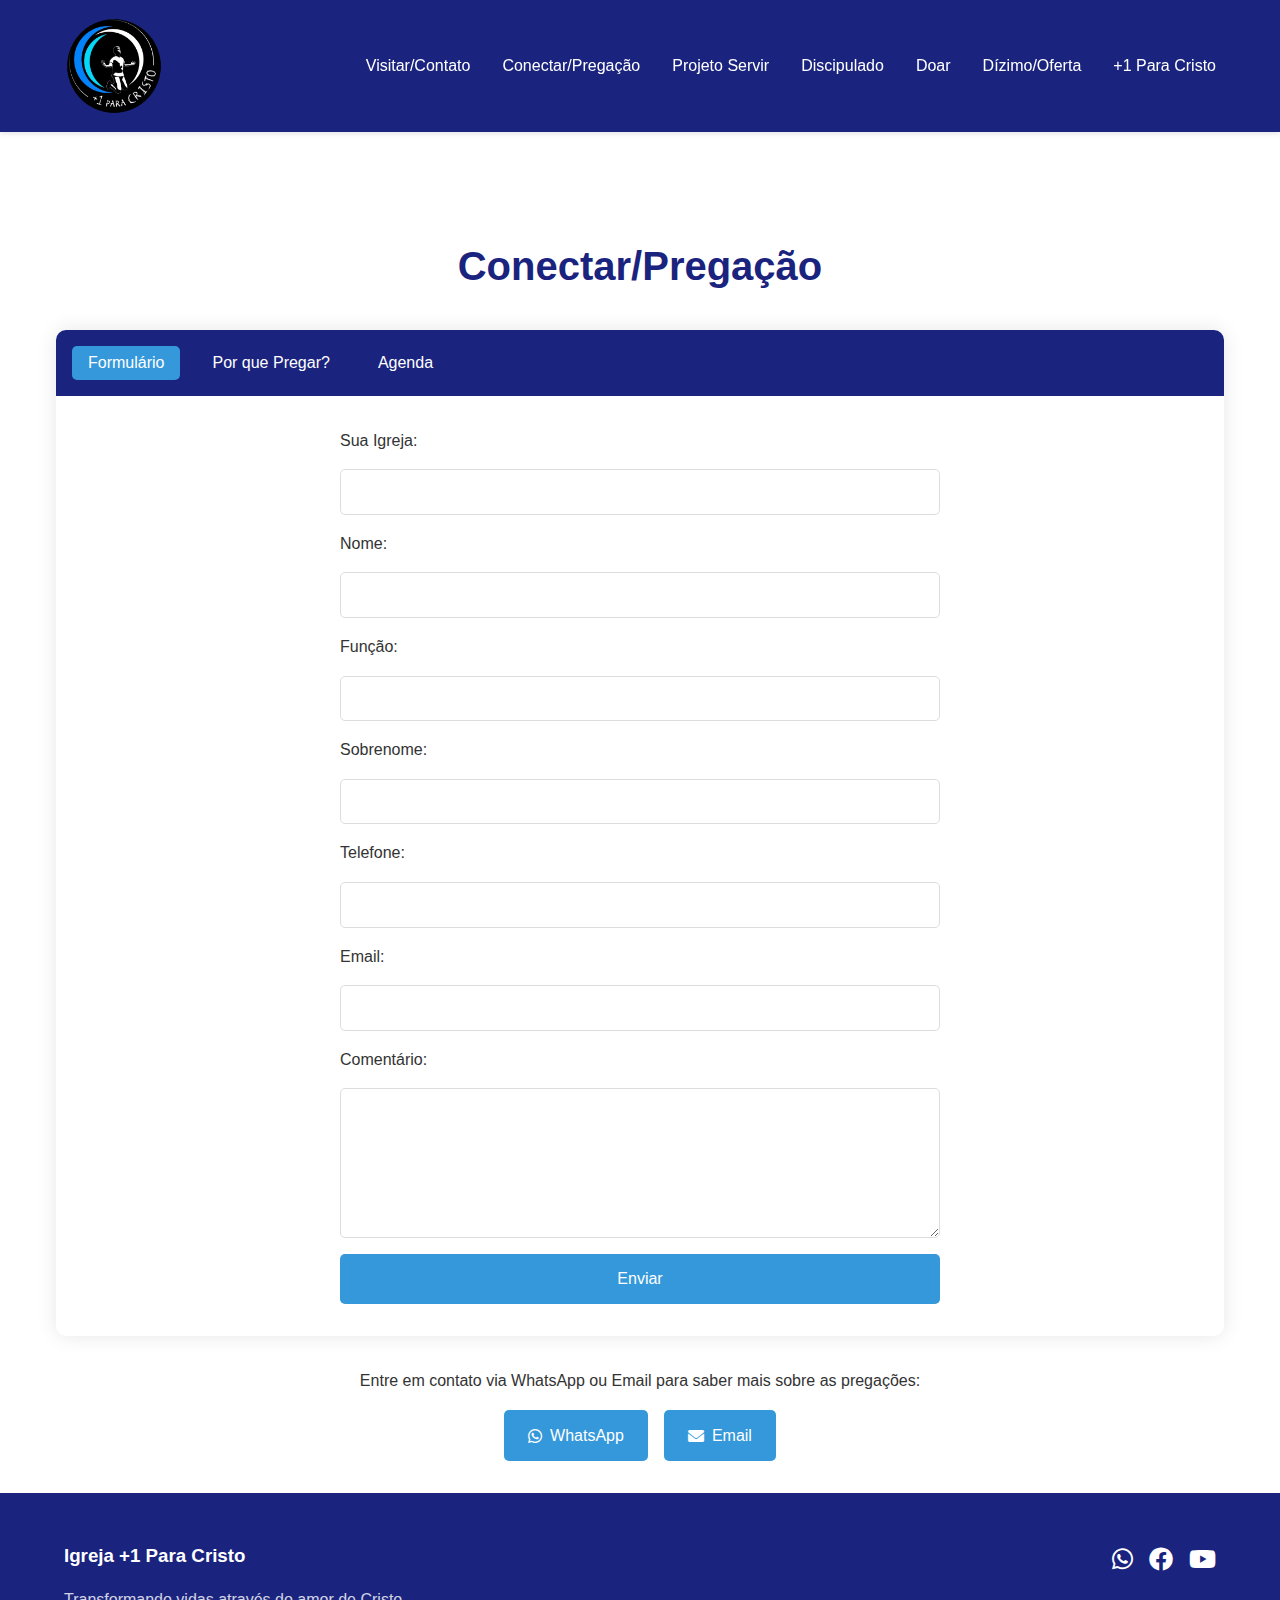
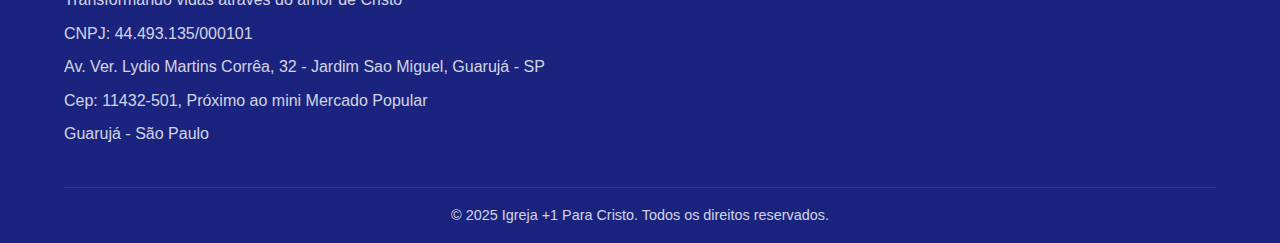
<file: conectarpregacao.html>
<!DOCTYPE html>
<html lang="pt-BR">
<head>
  <meta charset="UTF-8">
  <meta name="viewport" content="width=device-width, initial-scale=1.0">
  <title>Conectar/Pregação</title>
  <link rel="stylesheet" href="conectarpregacao.css">
  <link rel="stylesheet" href="https://cdnjs.cloudflare.com/ajax/libs/font-awesome/6.0.0/css/all.min.css">
  <link rel="stylesheet" href="https://cdnjs.cloudflare.com/ajax/libs/animate.css/4.1.1/animate.min.css">
</head>
<body>
  <nav class="navbar">
    <div class="nav-brand" onclick="window.location.href='index.html';" style="cursor: pointer;">
      <img src="/imagem/exemplos/maisUmParaCristo.png" alt="Logo" class="logo">
    </div>
    <div class="nav-toggle">
      <span></span>
      <span></span>
      <span></span>
    </div>
    <ul class="nav-menu">
      <li><a href="index.html">Visitar/Contato</a></li>
      <li><a href="index.html">Conectar/Pregação</a></li>
      <li><a href="index.html">Projeto Servir</a></li>
      <li><a href="index.html">Discipulado</a></li>
      <li><a href="index.html">Doar</a></li>
      <li><a href="index.html">Dízimo/Oferta</a></li>
      <li><a href="index.html">+1 Para Cristo</a></li>
    </ul>
  </nav>

  <main>
    <h1 class="animate__animated animate__fadeInDown">Conectar/Pregação</h1>

    <div class="tabs-container">
      <div class="tabs">
        <button class="tab-button active" onclick="openTab('form')">Formulário</button>
        <button class="tab-button" onclick="openTab('motivation')">Por que Pregar?</button>
        <button class="tab-button" onclick="openTab('schedule')">Agenda</button>
      </div>

      <div id="form" class="tab-content active animate__animated animate__fadeIn">
        <form id="batismo-form" class="animate__animated animate__fadeInUp">
          <label for="igreja"> Sua Igreja:</label>
          <input type="text" id="igreja" name="igreja" required>

          <label for="nome">Nome:</label>
          <input type="text" id="nome" name="nome" required>
          
          <label for="funcao">Função:</label>
          <input type="text" id="funcao" name="funcao" required>

          <label for="sobrenome">Sobrenome:</label>
          <input type="text" id="sobrenome" name="sobrenome" required>
          
          <label for="telefone">Telefone:</label>
          <input type="tel" id="telefone" name="telefone" required>
          
          <label for="email">Email:</label>
          <input type="email" id="email" name="email" required>
          
          <label for="comentario">Comentário:</label>
          <textarea id="comentario" name="comentario"></textarea>
          
          <button type="submit" class="pulse-button">Enviar</button>
        </form>
      </div>

      <div id="motivation" class="tab-content animate__animated animate__fadeIn">
        <h2 class="motivation-title">Por que Pregar na +1 Para Cristo?</h2>
        <div class="motivation-cards">
          <div class="card animate__animated animate__fadeInLeft">
            <i class="fas fa-bullhorn"></i>
            <h3>Proclamação da Verdade</h3>
            <p>"Como, pois, invocarão aquele em quem não creram? E como crerão naquele de quem não ouviram falar? E como ouvirão, se não há quem pregue?" - Romanos 10:14</p>
            <p class="card-description">Na +1 Para Cristo, acreditamos no poder transformador da Palavra de Deus proclamada com ousadia e amor.</p>
          </div>
          <div class="card animate__animated animate__fadeInUp">
            <i class="fas fa-hands-helping"></i>
            <h3>Alcance de Vidas</h3>
            <p>"Ide por todo o mundo e pregai o evangelho a toda criatura." - Marcos 16:15</p>
            <p class="card-description">Nossa missão é alcançar mais um para Cristo, impactando vidas através da mensagem do evangelho.</p>
          </div>
          <div class="card animate__animated animate__fadeInRight">
            <i class="fas fa-fire-alt"></i>
            <h3>Poder do Espírito Santo</h3>
            <p>"Mas recebereis poder, ao descer sobre vós o Espírito Santo, e sereis minhas testemunhas..." - Atos 1:8</p>
            <p class="card-description">Pregamos com a unção e direção do Espírito Santo, que capacita e transforma.</p>
          </div>
          <div class="card animate__animated animate__fadeInLeft">
            <i class="fas fa-heart"></i>
            <h3>Amor em Ação</h3>
            <p>"Porque o amor de Cristo nos constrange." - 2 Coríntios 5:14</p>
            <p class="card-description">O amor de Cristo nos motiva a compartilhar Sua mensagem com todos.</p>
          </div>
          <div class="card animate__animated animate__fadeInUp">
            <i class="fas fa-book-open"></i>
            <h3>Palavra Viva</h3>
            <p>"Porque a palavra de Deus é viva e eficaz..." - Hebreus 4:12</p>
            <p class="card-description">Cremos no poder da Palavra para transformar corações e renovar mentes.</p>
          </div>
          <div class="card animate__animated animate__fadeInRight">
            <i class="fas fa-users"></i>
            <h3>Comunidade de Fé</h3>
            <p>"E perseveravam na doutrina dos apóstolos, e na comunhão..." - Atos 2:42</p>
            <p class="card-description">Somos uma família comprometida com o crescimento espiritual e evangelismo.</p>
          </div>
        </div>
      </div>

      <div id="schedule" class="tab-content animate__animated animate__fadeIn">
        <div class="schedule-container">
          <div class="schedule-item">
            <h3>Próximas Pregações</h3>
            <div class="schedule-list">
              <div class="schedule-entry">
                <span class="date">Dom, 24 Mar</span>
                <span class="event">Culto de Celebração</span>
                <span class="time">19:00</span>
              </div>
              <div class="schedule-entry">
                <span class="date">Qua, 27 Mar</span>
                <span class="event">Culto de Oração</span>
                <span class="time">20:00</span>
              </div>
              <div class="schedule-entry">
                <span class="date">Sáb, 30 Mar</span>
                <span class="event">Evangelismo</span>
                <span class="time">15:00</span>
              </div>
            </div>
          </div>
        </div>
      </div>
    </div>

    <div class="contact-section animate__animated animate__fadeInUp">
      <p>Entre em contato via WhatsApp ou Email para saber mais sobre as pregações:</p>
      <div class="contact-buttons">
        <a href="https://wa.me/5511912345678" class="button" target="_blank">
          <i class="fab fa-whatsapp"></i> WhatsApp
        </a>
        <a href="mailto:contato@igreja.com" class="button">
          <i class="fas fa-envelope"></i> Email
        </a>
      </div>
    </div>
  </main>
  
  <footer>
    <div class="footer-content">
      <div class="footer-info">
        <h3>Igreja +1 Para Cristo</h3>
        <p>Transformando vidas através do amor de Cristo</p>
        <p>CNPJ: 44.493.135/000101</p>
        <p>Av. Ver. Lydio Martins Corrêa, 32 - Jardim Sao Miguel, Guarujá - SP</p>
        <p>Cep: 11432-501, Próximo ao mini Mercado Popular</p>
        <p>Guarujá - São Paulo</p>
      </div>
      <div class="footer-social">
        <a href="https://wa.me/5513988554632" target="_blank"><i class="fab fa-whatsapp"></i></a>
        <a href="https://www.facebook.com/valdir.barbosa.35380399/photos_by" class="social-link"><i class="fab fa-facebook"></i></a>
        <a href="#" class="social-link"><i class="fab fa-youtube"></i></a>
      </div>
    </div>
    <div class="footer-copyright">
      <p>&copy; 2025 Igreja +1 Para Cristo. Todos os direitos reservados.</p>
    </div>
  </footer>

  <script src="conectarpregacao.js"></script>
</body>
</html>
</file>
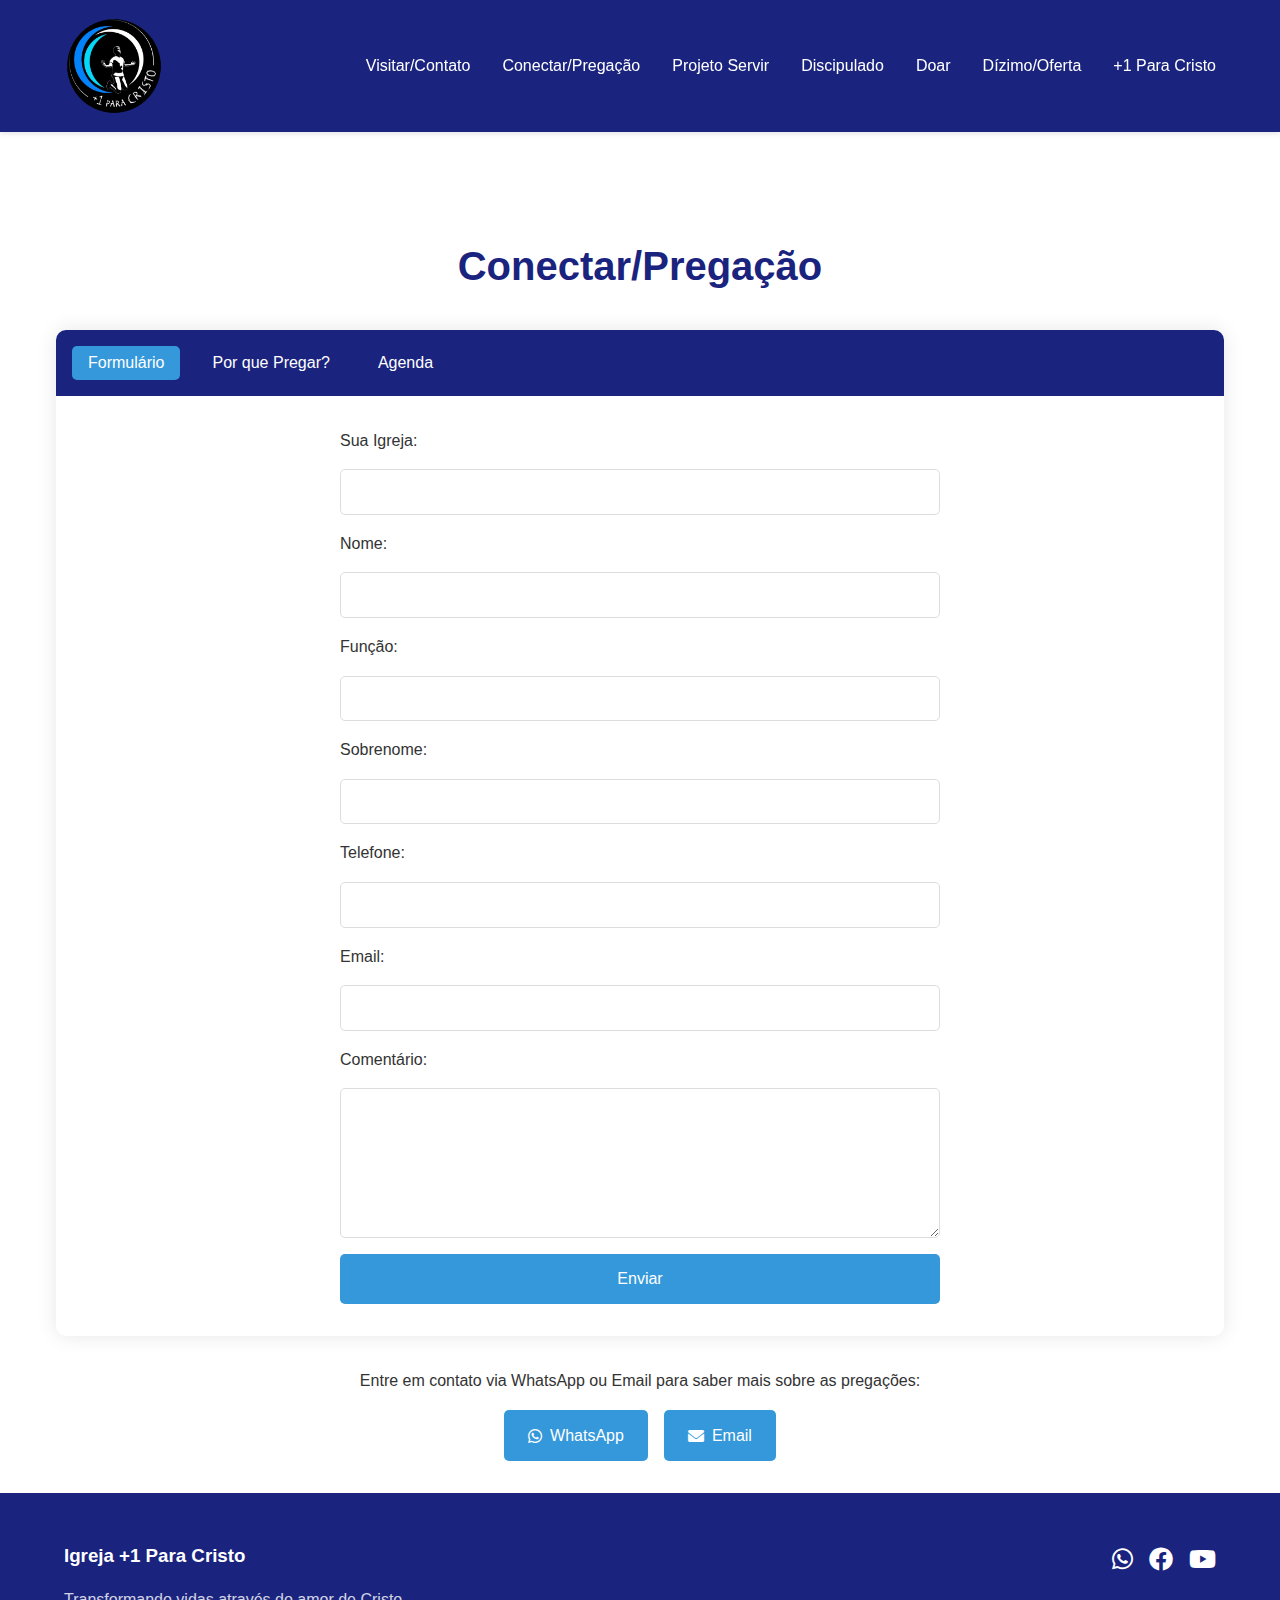
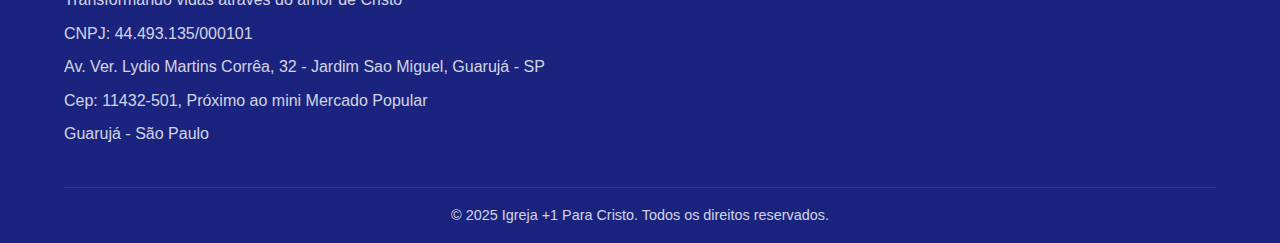
<file: conectarPregacao.html>
<!DOCTYPE html>
<html lang="pt-BR">
<head>
  <meta charset="UTF-8">
  <meta name="viewport" content="width=device-width, initial-scale=1.0">
  <title>Conectar/Pregação</title>
  <link rel="stylesheet" href="conectarpregacao.css">
  <link rel="stylesheet" href="https://cdnjs.cloudflare.com/ajax/libs/font-awesome/6.0.0/css/all.min.css">
  <link rel="stylesheet" href="https://cdnjs.cloudflare.com/ajax/libs/animate.css/4.1.1/animate.min.css">
</head>
<body>
  <nav class="navbar">
    <div class="nav-brand" onclick="window.location.href='index.html';" style="cursor: pointer;">
      <img src="/imagem/exemplos/maisUmParaCristo.png" alt="Logo" class="logo">
    </div>
    <div class="nav-toggle">
      <span></span>
      <span></span>
      <span></span>
    </div>
    <ul class="nav-menu">
      <li><a href="index.html">Visitar/Contato</a></li>
      <li><a href="index.html">Conectar/Pregação</a></li>
      <li><a href="index.html">Projeto Servir</a></li>
      <li><a href="index.html">Discipulado</a></li>
      <li><a href="index.html">Doar</a></li>
      <li><a href="index.html">Dízimo/Oferta</a></li>
      <li><a href="index.html">+1 Para Cristo</a></li>
    </ul>
  </nav>

  <main>
    <h1 class="animate__animated animate__fadeInDown">Conectar/Pregação</h1>

    <div class="tabs-container">
      <div class="tabs">
        <button class="tab-button active" onclick="openTab('form')">Formulário</button>
        <button class="tab-button" onclick="openTab('motivation')">Por que Pregar?</button>
        <button class="tab-button" onclick="openTab('schedule')">Agenda</button>
      </div>

      <div id="form" class="tab-content active animate__animated animate__fadeIn">
        <form id="batismo-form" class="animate__animated animate__fadeInUp">
          <label for="igreja"> Sua Igreja:</label>
          <input type="text" id="igreja" name="igreja" required>

          <label for="nome">Nome:</label>
          <input type="text" id="nome" name="nome" required>
          
          <label for="funcao">Função:</label>
          <input type="text" id="funcao" name="funcao" required>

          <label for="sobrenome">Sobrenome:</label>
          <input type="text" id="sobrenome" name="sobrenome" required>
          
          <label for="telefone">Telefone:</label>
          <input type="tel" id="telefone" name="telefone" required>
          
          <label for="email">Email:</label>
          <input type="email" id="email" name="email" required>
          
          <label for="comentario">Comentário:</label>
          <textarea id="comentario" name="comentario"></textarea>
          
          <button type="submit" class="pulse-button">Enviar</button>
        </form>
      </div>

      <div id="motivation" class="tab-content animate__animated animate__fadeIn">
        <h2 class="motivation-title">Por que Pregar na +1 Para Cristo?</h2>
        <div class="motivation-cards">
          <div class="card animate__animated animate__fadeInLeft">
            <i class="fas fa-bullhorn"></i>
            <h3>Proclamação da Verdade</h3>
            <p>"Como, pois, invocarão aquele em quem não creram? E como crerão naquele de quem não ouviram falar? E como ouvirão, se não há quem pregue?" - Romanos 10:14</p>
            <p class="card-description">Na +1 Para Cristo, acreditamos no poder transformador da Palavra de Deus proclamada com ousadia e amor.</p>
          </div>
          <div class="card animate__animated animate__fadeInUp">
            <i class="fas fa-hands-helping"></i>
            <h3>Alcance de Vidas</h3>
            <p>"Ide por todo o mundo e pregai o evangelho a toda criatura." - Marcos 16:15</p>
            <p class="card-description">Nossa missão é alcançar mais um para Cristo, impactando vidas através da mensagem do evangelho.</p>
          </div>
          <div class="card animate__animated animate__fadeInRight">
            <i class="fas fa-fire-alt"></i>
            <h3>Poder do Espírito Santo</h3>
            <p>"Mas recebereis poder, ao descer sobre vós o Espírito Santo, e sereis minhas testemunhas..." - Atos 1:8</p>
            <p class="card-description">Pregamos com a unção e direção do Espírito Santo, que capacita e transforma.</p>
          </div>
          <div class="card animate__animated animate__fadeInLeft">
            <i class="fas fa-heart"></i>
            <h3>Amor em Ação</h3>
            <p>"Porque o amor de Cristo nos constrange." - 2 Coríntios 5:14</p>
            <p class="card-description">O amor de Cristo nos motiva a compartilhar Sua mensagem com todos.</p>
          </div>
          <div class="card animate__animated animate__fadeInUp">
            <i class="fas fa-book-open"></i>
            <h3>Palavra Viva</h3>
            <p>"Porque a palavra de Deus é viva e eficaz..." - Hebreus 4:12</p>
            <p class="card-description">Cremos no poder da Palavra para transformar corações e renovar mentes.</p>
          </div>
          <div class="card animate__animated animate__fadeInRight">
            <i class="fas fa-users"></i>
            <h3>Comunidade de Fé</h3>
            <p>"E perseveravam na doutrina dos apóstolos, e na comunhão..." - Atos 2:42</p>
            <p class="card-description">Somos uma família comprometida com o crescimento espiritual e evangelismo.</p>
          </div>
        </div>
      </div>

      <div id="schedule" class="tab-content animate__animated animate__fadeIn">
        <div class="schedule-container">
          <div class="schedule-item">
            <h3>Próximas Pregações</h3>
            <div class="schedule-list">
              <div class="schedule-entry">
                <span class="date">Dom, 24 Mar</span>
                <span class="event">Culto de Celebração</span>
                <span class="time">19:00</span>
              </div>
              <div class="schedule-entry">
                <span class="date">Qua, 27 Mar</span>
                <span class="event">Culto de Oração</span>
                <span class="time">20:00</span>
              </div>
              <div class="schedule-entry">
                <span class="date">Sáb, 30 Mar</span>
                <span class="event">Evangelismo</span>
                <span class="time">15:00</span>
              </div>
            </div>
          </div>
        </div>
      </div>
    </div>

    <div class="contact-section animate__animated animate__fadeInUp">
      <p>Entre em contato via WhatsApp ou Email para saber mais sobre as pregações:</p>
      <div class="contact-buttons">
        <a href="https://wa.me/5511912345678" class="button" target="_blank">
          <i class="fab fa-whatsapp"></i> WhatsApp
        </a>
        <a href="mailto:contato@igreja.com" class="button">
          <i class="fas fa-envelope"></i> Email
        </a>
      </div>
    </div>
  </main>
  
  <footer>
    <div class="footer-content">
      <div class="footer-info">
        <h3>Igreja +1 Para Cristo</h3>
        <p>Transformando vidas através do amor de Cristo</p>
        <p>CNPJ: 44.493.135/000101</p>
        <p>Av. Ver. Lydio Martins Corrêa, 32 - Jardim Sao Miguel, Guarujá - SP</p>
        <p>Cep: 11432-501, Próximo ao mini Mercado Popular</p>
        <p>Guarujá - São Paulo</p>
      </div>
      <div class="footer-social">
        <a href="https://wa.me/5513988554632" target="_blank"><i class="fab fa-whatsapp"></i></a>
        <a href="https://www.facebook.com/valdir.barbosa.35380399/photos_by" class="social-link"><i class="fab fa-facebook"></i></a>
        <a href="#" class="social-link"><i class="fab fa-youtube"></i></a>
      </div>
    </div>
    <div class="footer-copyright">
      <p>&copy; 2025 Igreja +1 Para Cristo. Todos os direitos reservados.</p>
    </div>
  </footer>

  <script src="conectarpregacao.js"></script>
</body>
</html>
</file>
<file: style.css>
:root {
    --primary-color: #1a237e;
    --secondary-color: #3498db;
    --accent-color: #e74c3c;
    --text-color: #333;
    --light-bg: #c2ddf11d;
}

* {
    margin: 0;
    padding: 0;
    box-sizing: border-box;
}

body {
    font-family: 'Poppins', sans-serif;
    line-height: 1.6;
    color: var(--text-color);
}

/* Navbar Styles */
.navbar {
    position: fixed;
    top: 0;
    left: 0;
    right: 0;
    background: transparent;
    padding: 1rem 4%;
    display: flex;
    justify-content: space-between;
    align-items: center;
    z-index: 1000;
    transition: all 0.3s ease;
}

.nav-brand {
    display: flex;
    align-items: center;
    gap: -1rem;
    color: white;
}

.logo {
    height: 100px;
    margin-right: 1rem;
    border-radius: 50%; 
}

.nav-menu {
    display: flex;
    gap: 2rem;
    list-style: none;
}

.nav-menu a {
    color: white;
    text-decoration: none;
    font-weight: 500;
    transition: color 0.3s ease;
    position: relative;
}

.nav-menu a.special-button {
    background: var(--accent-color);
    padding: 0.5rem 1rem;
    border-radius: 20px;
    color: white;
}

.nav-menu a::after {
    content: '';
    position: absolute;
    bottom: -5px;
    left: 0;
    width: 0;
    height: 2px;
    background: var(--secondary-color);
    transition: width 0.3s ease;
}

.nav-menu a:hover::after {
    width: 100%;
}

.nav-toggle {
    display: none;
    flex-direction: column;
    gap: 6px;
    cursor: pointer;
}

.nav-toggle span {
    width: 30px;
    height: 3px;
    background: white;
    transition: all 0.3s ease;
}

/* Scrolled Navbar */
.navbar.scrolled {
    background: white;
    box-shadow: 0 2px 10px rgba(0, 0, 0, 0.1);
}

.navbar.scrolled .nav-brand {
    color: var(--primary-color);
}

.navbar.scrolled .nav-menu a {
    color: var(--primary-color);
}

.navbar.scrolled .nav-toggle span {
    background: var(--primary-color);
}

/* Hero Section */
.hero {
    height: 120vh;
    background-image: linear-gradient(rgb(0, 0, 0), rgba(15, 2, 2, 0.883));
    background-size: cover;
    background-position: center;
    display: flex;
    align-items: center;
    justify-content: center;
    text-align: center;
    color: white;
    padding: 0 1rem;
    }

.hero-content {
    max-width: 800px;
    align-self: flex-start !important;
    margin-top: 200px !important;
    opacity: 0;
    transform: translateY(20px);
    animation: fadeInUp 1s ease forwards;
    z-index: 1;
}

@keyframes fadeInUp {
    to {
        opacity: 1;
        transform: translateY(0);
    }
}

.hero h1 {
    font-size: 3.5rem;
    margin-bottom: 1rem;
}

.hero p {
    font-size: 1.5rem;
    margin-bottom: 2rem;
}

.cta-button {
    display: inline-block;
    padding: 1rem 2rem;
    background: var(--secondary-color);
    color: white;
    text-decoration: none;
    border-radius: 30px;
    font-weight: 600;
    transition: transform 0.3s ease;
}

.cta-button:hover {
    transform: translateY(-3px);
}

/* Section Styles */
.section {
    padding: 5rem 10% !important;
    min-height: 50vh;
    opacity: 0;
    transform: translateY(20px);
    transition: all 0.6s ease;
}

.section.visible {
    opacity: 1;
    transform: translateY(0);
}

.section:nth-child(even) {
    background: var(--light-bg);
}

.section h2 {
    text-align: center;
    margin-bottom: 1rem;
    color: var(--primary-color);
    font-size: 2.5rem;
}

.section .subtitle {
    text-align: center;
    color: var(--text-color);
    margin-bottom: 3rem;
    font-size: 1.2rem;
}

/* Contact Section */
.contact-info {
    display: grid;
    grid-template-columns: repeat(auto-fit, minmax(250px, 1fr));
    gap: 2rem;
    margin-bottom: 2rem;
}

.info-card {
    background: white;
    padding: 2rem;
    border-radius: 10px;
    box-shadow: 0 5px 15px rgba(0, 0, 0, 0.1);
    text-align: center;
    transform: translateY(0);
    transition: transform 0.3s ease;
}

.info-card:hover {
    transform: translateY(-5px);
}

.info-card i {
    font-size: 2rem;
    color: var(--secondary-color);
    margin-bottom: 1rem;
}

.social-icons {
    margin-top: 1rem;
}

.social-icons a {
    color: var(--primary-color);
    font-size: 1.5rem;
    margin: 0 0.5rem;
    transition: color 0.3s ease;
}

.social-icons a:hover {
    color: var(--secondary-color);
}

/* Swiper Styles */
.swiper {
    width: 100%;
    padding: 2rem 0;
}

.swiper-slide {
    text-align: center;
}

.video-container {
    position: relative;
    width: 100%;
    padding-bottom: 56.25%;
    margin-bottom: 1rem;
}

.video-container iframe {
    position: absolute;
    top: 0;
    left: 0;
    width: 100%;
    height: 100%;
    border-radius: 10px;
}

.batismo-card {
    background: white;
    border-radius: 10px;
    overflow: hidden;
    box-shadow: 0 5px 15px rgba(0, 0, 0, 0.1);
}

.batismo-card img {
    width: 100%;
    height: 200px;
    object-fit: cover;
}

.batismo-card h3 {
    padding: 1rem;
    color: var(--primary-color);
}

.batismo-card p {
    padding: 0 1rem 1rem;
    color: var(--text-color);
}

/* Depoimentos */
.depoimento-card {
    background: white;
    padding: 2rem;
    border-radius: 10px;
    box-shadow: 0 5px 15px rgba(0, 0, 0, 0.1);
    margin: 1rem;
}

.depoimento-card p {
    font-style: italic;
    margin-bottom: 1rem;
}

.depoimento-card cite {
    color: var(--primary-color);
    font-weight: 600;
}

/* Button Styles */
.button {
    display: inline-block;
    padding: 0.8rem 1.5rem;
    background: var(--secondary-color);
    color: white;
    text-decoration: none;
    border-radius: 5px;
    transition: transform 0.3s ease;
}

.button:hover {
    transform: translateY(-2px);
}

.center-button {
    text-align: center;
    margin-top: 2rem;
}

.map-container {
    border-radius: 10px;
    overflow:hidden;
    height: 300px;
}

.main-content {
    max-width: 1200px;
    margin: 4rem auto;
    padding: 0 2rem;
    display: grid;
    grid-template-columns: 1fr 1fr;
    gap: 4rem;
}

/* Footer Styles */
footer {
    background: var(--primary-color);
    color: white;
    padding: 3rem 5% 1rem;
}

.footer-content {
    display: flex;
    justify-content: space-between;
    align-items: flex-start;
    max-width: 1200px;
    margin: 0 auto;
    padding-bottom: 2rem;
    border-bottom: 1px solid rgba(255, 255, 255, 0.1);
}

.footer-info h3 {
    margin-bottom: 1rem;
}

.footer-info p {
    margin-bottom: 0.5rem;
    opacity: 0.8;
}

.footer-social {
    display: flex;
    gap: 1rem;
}

.footer-social a {
    color: white;
    font-size: 1.5rem;
    transition: color 0.3s ease;
}

.footer-social a:hover {
    color: var(--secondary-color);
}

.footer-copyright {
    text-align: center;
    padding-top: 1rem;
    opacity: 0.8;
    font-size: 0.9rem;
}

/* Mobile Menu */
@media (max-width: 768px) {
    .nav-toggle {
        display: flex;
    }

    .nav-menu {
        position: fixed;
        top: 80px;
        left: -100%;
        width: 100%;
        height: calc(100vh - 80px);
        background: white;
        flex-direction: column;
        align-items: center;
        padding: 2rem;
        transition: left 0.3s ease;
        overflow-y: auto;
    }

    .nav-menu.active {
        left: 0;
    }

    .nav-menu a {
        color: var(--primary-color);
    }

    .hero h1 {
        font-size: 2.5rem;
    }

    .hero p {
        font-size: 1.2rem;
    }

    .section {
        padding: 3rem 5%;
    }

    .footer-content {
        flex-direction: column;
        text-align: center;
        gap: 2rem;
    }

    .footer-social {
        justify-content: center;
    }
}

#teste-form ,h1 {
    text-align: center;
}





/* Seção de Depoimentos */
.section {
    padding: 80px 0;
    background-color: #f8f9fa;
}

.container {
    max-width: 1200px;
    margin: 0 auto;
    padding: 0 20px;
}

.section-title {
    text-align: center;
    font-size: 2.5rem;
    color: #333;
    margin-bottom: 50px;
}

.depoimentos-container {
    display: grid;
    grid-template-columns: repeat(auto-fit, minmax(300px, 1fr));
    gap: 30px;
    padding: 20px 0;
}

.depoimento-card {
    background: white;
    border-radius: 15px;
    padding: 25px;
    box-shadow: 0 4px 20px rgba(0, 0, 0, 0.1);
    transition: transform 0.3s ease, box-shadow 0.3s ease;
}

.depoimento-card:hover {
    transform: translateY(-5px);
    box-shadow: 0 6px 25px rgba(0, 0, 0, 0.15);
}

.depoimento-header {
    display: flex;
    align-items: center;
    margin-bottom: 20px;
}

.depoimento-header img {
    width: 60px;
    height: 60px;
    border-radius: 50%;
    object-fit: cover;
    margin-right: 15px;
    border: 3px solid #f0f0f0;
}

.header-info h3 {
    margin: 0;
    font-size: 1.2rem;
    color: #333;
}

.header-info p {
    margin: 5px 0 0;
    font-size: 0.9rem;
    color: #666;
}

.depoimento-body {
    color: #444;
}

.stars {
    color: #f6ce04c9;
    font-size: 1.2rem;
    margin-bottom: 15px;
}

.depoimento-body p {
    font-size: 1rem;
    line-height: 1.6;
    margin-bottom: 20px;
}

.read-more {
    display: inline-block;
    color: #007bff;
    text-decoration: none;
    font-size: 0.9rem;
    font-weight: 500;
    transition: color 0.3s ease;
}

.read-more:hover {
    color: #0056b3;
}

/* Responsividade */
@media (max-width: 768px) {
    .section-title {
        font-size: 2rem;
    }
    
    .depoimentos-container {
        grid-template-columns: 1fr;
        padding: 10px;
    }
    
    .depoimento-card {
        padding: 20px;
    }
}

@media (max-width: 480px) {
    .section-title {
        font-size: 1.8rem;
    }
    
    .depoimento-header img {
        width: 50px;
        height: 50px;
    }
    
    .header-info h3 {
        font-size: 1.1rem;
    }
}
</file>
<file: src/html/style.css>
:root {
    --primary-color: #1a237e;
    --secondary-color: #3498db;
    --accent-color: #e74c3c;
    --text-color: #333;
    --light-bg: #c2ddf11d;
}

* {
    margin: 0;
    padding: 0;
    box-sizing: border-box;
}

body {
    font-family: 'Poppins', sans-serif;
    line-height: 1.6;
    color: var(--text-color);
}

/* Navbar Styles */
.navbar {
    position: fixed;
    top: 0;
    left: 0;
    right: 0;
    background: transparent;
    padding: 1rem 4%;
    display: flex;
    justify-content: space-between;
    align-items: center;
    z-index: 1000;
    transition: all 0.3s ease;
}

.nav-brand {
    display: flex;
    align-items: center;
    gap: -1rem;
    color: white;
}

.logo {
    height: 100px;
    margin-right: 1rem;
    border-radius: 50%; 
}

.nav-menu {
    display: flex;
    gap: 2rem;
    list-style: none;
}

.nav-menu a {
    color: white;
    text-decoration: none;
    font-weight: 500;
    transition: color 0.3s ease;
    position: relative;
}

.nav-menu a.special-button {
    background: var(--accent-color);
    padding: 0.5rem 1rem;
    border-radius: 20px;
    color: white;
}

.nav-menu a::after {
    content: '';
    position: absolute;
    bottom: -5px;
    left: 0;
    width: 0;
    height: 2px;
    background: var(--secondary-color);
    transition: width 0.3s ease;
}

.nav-menu a:hover::after {
    width: 100%;
}

.nav-toggle {
    display: none;
    flex-direction: column;
    gap: 6px;
    cursor: pointer;
}

.nav-toggle span {
    width: 30px;
    height: 3px;
    background: white;
    transition: all 0.3s ease;
}

/* Scrolled Navbar */
.navbar.scrolled {
    background: white;
    box-shadow: 0 2px 10px rgba(0, 0, 0, 0.1);
}

.navbar.scrolled .nav-brand {
    color: var(--primary-color);
}

.navbar.scrolled .nav-menu a {
    color: var(--primary-color);
}

.navbar.scrolled .nav-toggle span {
    background: var(--primary-color);
}

/* Hero Section */
.hero {
    height: 120vh;
    background-image: linear-gradient(rgb(0, 0, 0), rgba(15, 2, 2, 0.883));
    background-size: cover;
    background-position: center;
    display: flex;
    align-items: center;
    justify-content: center;
    text-align: center;
    color: white;
    padding: 0 1rem;
    }

.hero-content {
    max-width: 800px;
    align-self: flex-start !important;
    margin-top: 200px !important;
    opacity: 0;
    transform: translateY(20px);
    animation: fadeInUp 1s ease forwards;
    z-index: 1;
}

@keyframes fadeInUp {
    to {
        opacity: 1;
        transform: translateY(0);
    }
}

.hero h1 {
    font-size: 3.5rem;
    margin-bottom: 1rem;
}

.hero p {
    font-size: 1.5rem;
    margin-bottom: 2rem;
}

.cta-button {
    display: inline-block;
    padding: 1rem 2rem;
    background: var(--secondary-color);
    color: white;
    text-decoration: none;
    border-radius: 30px;
    font-weight: 600;
    transition: transform 0.3s ease;
}

.cta-button:hover {
    transform: translateY(-3px);
}

/* Section Styles */
.section {
    padding: 5rem 10% !important;
    min-height: 50vh;
    opacity: 0;
    transform: translateY(20px);
    transition: all 0.6s ease;
}

.section.visible {
    opacity: 1;
    transform: translateY(0);
}

.section:nth-child(even) {
    background: var(--light-bg);
}

.section h2 {
    text-align: center;
    margin-bottom: 1rem;
    color: var(--primary-color);
    font-size: 2.5rem;
}

.section .subtitle {
    text-align: center;
    color: var(--text-color);
    margin-bottom: 3rem;
    font-size: 1.2rem;
}

/* Contact Section */
.contact-info {
    display: grid;
    grid-template-columns: repeat(auto-fit, minmax(250px, 1fr));
    gap: 2rem;
    margin-bottom: 2rem;
}

.info-card {
    background: white;
    padding: 2rem;
    border-radius: 10px;
    box-shadow: 0 5px 15px rgba(0, 0, 0, 0.1);
    text-align: center;
    transform: translateY(0);
    transition: transform 0.3s ease;
}

.info-card:hover {
    transform: translateY(-5px);
}

.info-card i {
    font-size: 2rem;
    color: var(--secondary-color);
    margin-bottom: 1rem;
}

.social-icons {
    margin-top: 1rem;
}

.social-icons a {
    color: var(--primary-color);
    font-size: 1.5rem;
    margin: 0 0.5rem;
    transition: color 0.3s ease;
}

.social-icons a:hover {
    color: var(--secondary-color);
}

/* Swiper Styles */
.swiper {
    width: 100%;
    padding: 2rem 0;
}

.swiper-slide {
    text-align: center;
}

.video-container {
    position: relative;
    width: 100%;
    padding-bottom: 56.25%;
    margin-bottom: 1rem;
}

.video-container iframe {
    position: absolute;
    top: 0;
    left: 0;
    width: 100%;
    height: 100%;
    border-radius: 10px;
}

.batismo-card {
    background: white;
    border-radius: 10px;
    overflow: hidden;
    box-shadow: 0 5px 15px rgba(0, 0, 0, 0.1);
}

.batismo-card img {
    width: 100%;
    height: 200px;
    object-fit: cover;
}

.batismo-card h3 {
    padding: 1rem;
    color: var(--primary-color);
}

.batismo-card p {
    padding: 0 1rem 1rem;
    color: var(--text-color);
}

/* Depoimentos */
.depoimento-card {
    background: white;
    padding: 2rem;
    border-radius: 10px;
    box-shadow: 0 5px 15px rgba(0, 0, 0, 0.1);
    margin: 1rem;
}

.depoimento-card p {
    font-style: italic;
    margin-bottom: 1rem;
}

.depoimento-card cite {
    color: var(--primary-color);
    font-weight: 600;
}

/* Button Styles */
.button {
    display: inline-block;
    padding: 0.8rem 1.5rem;
    background: var(--secondary-color);
    color: white;
    text-decoration: none;
    border-radius: 5px;
    transition: transform 0.3s ease;
}

.button:hover {
    transform: translateY(-2px);
}

.center-button {
    text-align: center;
    margin-top: 2rem;
}

.map-container {
    border-radius: 10px;
    overflow:hidden;
    height: 300px;
}

.main-content {
    max-width: 1200px;
    margin: 4rem auto;
    padding: 0 2rem;
    display: grid;
    grid-template-columns: 1fr 1fr;
    gap: 4rem;
}

/* Footer Styles */
footer {
    background: var(--primary-color);
    color: white;
    padding: 3rem 5% 1rem;
}

.footer-content {
    display: flex;
    justify-content: space-between;
    align-items: flex-start;
    max-width: 1200px;
    margin: 0 auto;
    padding-bottom: 2rem;
    border-bottom: 1px solid rgba(255, 255, 255, 0.1);
}

.footer-info h3 {
    margin-bottom: 1rem;
}

.footer-info p {
    margin-bottom: 0.5rem;
    opacity: 0.8;
}

.footer-social {
    display: flex;
    gap: 1rem;
}

.footer-social a {
    color: white;
    font-size: 1.5rem;
    transition: color 0.3s ease;
}

.footer-social a:hover {
    color: var(--secondary-color);
}

.footer-copyright {
    text-align: center;
    padding-top: 1rem;
    opacity: 0.8;
    font-size: 0.9rem;
}

/* Mobile Menu */
@media (max-width: 768px) {
    .nav-toggle {
        display: flex;
    }

    .nav-menu {
        position: fixed;
        top: 80px;
        left: -100%;
        width: 100%;
        height: calc(100vh - 80px);
        background: white;
        flex-direction: column;
        align-items: center;
        padding: 2rem;
        transition: left 0.3s ease;
        overflow-y: auto;
    }

    .nav-menu.active {
        left: 0;
    }

    .nav-menu a {
        color: var(--primary-color);
    }

    .hero h1 {
        font-size: 2.5rem;
    }

    .hero p {
        font-size: 1.2rem;
    }

    .section {
        padding: 3rem 5%;
    }

    .footer-content {
        flex-direction: column;
        text-align: center;
        gap: 2rem;
    }

    .footer-social {
        justify-content: center;
    }
}

#teste-form ,h1 {
    text-align: center;
}





/* Seção de Depoimentos */
.section {
    padding: 80px 0;
    background-color: #f8f9fa;
}

.container {
    max-width: 1200px;
    margin: 0 auto;
    padding: 0 20px;
}

.section-title {
    text-align: center;
    font-size: 2.5rem;
    color: #333;
    margin-bottom: 50px;
}

.depoimentos-container {
    display: grid;
    grid-template-columns: repeat(auto-fit, minmax(300px, 1fr));
    gap: 30px;
    padding: 20px 0;
}

.depoimento-card {
    background: white;
    border-radius: 15px;
    padding: 25px;
    box-shadow: 0 4px 20px rgba(0, 0, 0, 0.1);
    transition: transform 0.3s ease, box-shadow 0.3s ease;
}

.depoimento-card:hover {
    transform: translateY(-5px);
    box-shadow: 0 6px 25px rgba(0, 0, 0, 0.15);
}

.depoimento-header {
    display: flex;
    align-items: center;
    margin-bottom: 20px;
}

.depoimento-header img {
    width: 60px;
    height: 60px;
    border-radius: 50%;
    object-fit: cover;
    margin-right: 15px;
    border: 3px solid #f0f0f0;
}

.header-info h3 {
    margin: 0;
    font-size: 1.2rem;
    color: #333;
}

.header-info p {
    margin: 5px 0 0;
    font-size: 0.9rem;
    color: #666;
}

.depoimento-body {
    color: #444;
}

.stars {
    color: #f6ce04c9;
    font-size: 1.2rem;
    margin-bottom: 15px;
}

.depoimento-body p {
    font-size: 1rem;
    line-height: 1.6;
    margin-bottom: 20px;
}

.read-more {
    display: inline-block;
    color: #007bff;
    text-decoration: none;
    font-size: 0.9rem;
    font-weight: 500;
    transition: color 0.3s ease;
}

.read-more:hover {
    color: #0056b3;
}

/* Responsividade */
@media (max-width: 768px) {
    .section-title {
        font-size: 2rem;
    }
    
    .depoimentos-container {
        grid-template-columns: 1fr;
        padding: 10px;
    }
    
    .depoimento-card {
        padding: 20px;
    }
}

@media (max-width: 480px) {
    .section-title {
        font-size: 1.8rem;
    }
    
    .depoimento-header img {
        width: 50px;
        height: 50px;
    }
    
    .header-info h3 {
        font-size: 1.1rem;
    }
}
</file>
<file: conectarpregacao.css>
:root {
    --primary-color: #1a237e;
    --secondary-color: #3498db;
    --accent-color: #e74c3c;
    --text-color: #333;
    --light-bg: #f5f6fa;
    --white: #ffffff;
  }
  
  * {
    margin: 0;
    padding: 0;
    box-sizing: border-box;
    
}

body {
    font-family: 'Arial', sans-serif;
    line-height: 1.6;
    color: #333;
}


.navbar {
    background-color: #1a237e !important;
    padding: 1rem 5%; 
    box-shadow: 0 2px 5px rgba(0, 0, 0, 0.1);
    position: fixed;
    width: 100%;
    top: 0;
    z-index: 1000;
    display: flex;
    align-items: center;
    justify-content: space-between; /* Garante que o logo fique à esquerda e o menu à direita */
}

.nav-brand {
    display: flex;
    align-items: center;
}

.logo {
    height: 100px;
    margin-right: 1rem;
    border-radius: 50%; 
}

.nav-menu {
    display: flex;
    list-style: none;
    gap: 2rem;
    align-items: center;
    margin: 0;
}

.nav-menu li a {
    text-decoration: none;
    color: #fff; 
    font-weight: 500;
    transition: color 0.3s ease;
    position: relative;
}

.nav-menu li a::after {
    content: '';
    position: absolute;
    bottom: -5px;
    left: 0;
    width: 0;
    height: 2px;
    background: #007bff;
    transition: width 0.3s ease;
}

.nav-menu li a:hover::after {
    width: 100%;
}
  
  main {
    max-width: 1200px;
    margin: 2rem auto;
    padding: 0 1rem;
  }
  
  h1 {
    margin-top: 20% !important;
    text-align: center;
    color: var(--primary-color);
    margin-bottom: 2rem;
    font-size: 2.5rem;
  }
  
  .motivation-title {
    text-align: center;
    color: var(--primary-color);
    margin-bottom: 2rem;
    font-size: 2rem;
  }
  
  .tabs-container {
    background: var(--white);
    border-radius: 10px;
    box-shadow: 0 0 20px rgba(0,0,0,0.1);
    overflow: hidden;
    margin-bottom: 2rem;
  }
  
  .tabs {
    display: flex;
    background: var(--primary-color);
    padding: 1rem;
    gap: 1rem;
  }
  
  .tab-button {
    background: transparent;
    border: none;
    color: var(--white);
    padding: 0.5rem 1rem;
    cursor: pointer;
    font-size: 1rem;
    transition: all 0.3s;
    border-radius: 5px;
  }
  
  .tab-button.active {
    background: var(--secondary-color);
  }
  
  .tab-content {
    display: none;
    padding: 2rem;
  }
  
  .tab-content.active {
    display: block;
  }
  
  form {
    display: grid;
    gap: 1rem;
    max-width: 600px;
    margin: 0 auto;
  }
  
  input, textarea {
    width: 100%;
    padding: 0.8rem;
    border: 1px solid #ddd;
    border-radius: 5px;
    font-size: 1rem;
  }
  
  textarea {
    height: 150px;
    resize: vertical;
  }
  
  .pulse-button {
    background: var(--secondary-color);
    color: var(--white);
    border: none;
    padding: 1rem;
    border-radius: 5px;
    cursor: pointer;
    font-size: 1rem;
    transition: all 0.3s;
    animation: pulse 2s infinite;
  }
  
  @keyframes pulse {
    0% {
      transform: scale(1);
    }
    50% {
      transform: scale(1.05);
    }
    100% {
      transform: scale(1);
    }
  }
  
  .motivation-cards {
    display: grid;
    grid-template-columns: repeat(auto-fit, minmax(300px, 1fr));
    gap: 2rem;
    padding: 1rem;
  }
  
  .card {
    background: var(--white);
    padding: 2rem;
    border-radius: 10px;
    text-align: center;
    box-shadow: 0 5px 15px rgba(0,0,0,0.1);
    transition: transform 0.3s;
  }
  
  .card:hover {
    transform: translateY(-10px);
  }
  
  .card i {
    font-size: 3rem;
    color: var(--secondary-color);
    margin-bottom: 1rem;
  }
  
  .card h3 {
    color: var(--primary-color);
    margin-bottom: 1rem;
  }
  
  .card p {
    color: var(--text-color);
    margin-bottom: 1rem;
    font-style: italic;
  }
  
  .card .card-description {
    font-style: normal;
    color: #666;
  }
  
  .schedule-container {
    background: var(--white);
    padding: 2rem;
    border-radius: 10px;
  }
  
  .schedule-list {
    display: grid;
    gap: 1rem;
  }
  
  .schedule-entry {
    display: grid;
    grid-template-columns: auto 1fr auto;
    gap: 1rem;
    padding: 1rem;
    background: var(--light-bg);
    border-radius: 5px;
    align-items: center;
  }
  
  .contact-section {
    text-align: center;
    margin-top: 2rem;
  }
  
  .contact-buttons {
    display: flex;
    justify-content: center;
    gap: 1rem;
    margin-top: 1rem;
  }
  
  .button {
    display: inline-flex;
    align-items: center;
    gap: 0.5rem;
    background: var(--secondary-color);
    color: var(--white);
    padding: 0.8rem 1.5rem;
    border-radius: 5px;
    text-decoration: none;
    transition: transform 0.3s;
  }
  
  .button:hover {
    transform: translateY(-3px);
  }
  
  footer {
    background: var(--primary-color);
    color: white;
    padding: 3rem 5% 1rem;
}

.footer-content {
    display: flex;
    justify-content: space-between;
    align-items: flex-start;
    max-width: 1200px;
    margin: 0 auto;
    padding-bottom: 2rem;
    border-bottom: 1px solid rgba(255, 255, 255, 0.1);
}

.footer-info h3 {
    margin-bottom: 1rem;
}

.footer-info p {
    margin-bottom: 0.5rem;
    opacity: 0.8;
}

.footer-social {
    display: flex;
    gap: 1rem;
}

.footer-social a {
    color: white;
    font-size: 1.5rem;
    transition: color 0.3s ease;
}

.footer-social a:hover {
    color: var(--secondary-color);
}

.footer-copyright {
    text-align: center;
    padding-top: 1rem;
    opacity: 0.8;
    font-size: 0.9rem;
}
  
  @media (max-width: 768px) {
    .nav-toggle {
      display: flex;
    }
  
    .nav-menu {
      display: none;
      position: absolute;
      top: 100%;
      left: 0;
      right: 0;
      background: var(--primary-color);
      flex-direction: column;
      padding: 1rem;
    }
  
    .nav-menu.active {
      display: flex;
    }
  
    .footer-content {
      grid-template-columns: 1fr;
      text-align: center;
    }
  
    .footer-social {
      justify-content: center;
    }
  
    .schedule-entry {
      grid-template-columns: 1fr;
      text-align: center;
    }
  
    .motivation-cards {
      grid-template-columns: 1fr;
    }
  }
</file>
